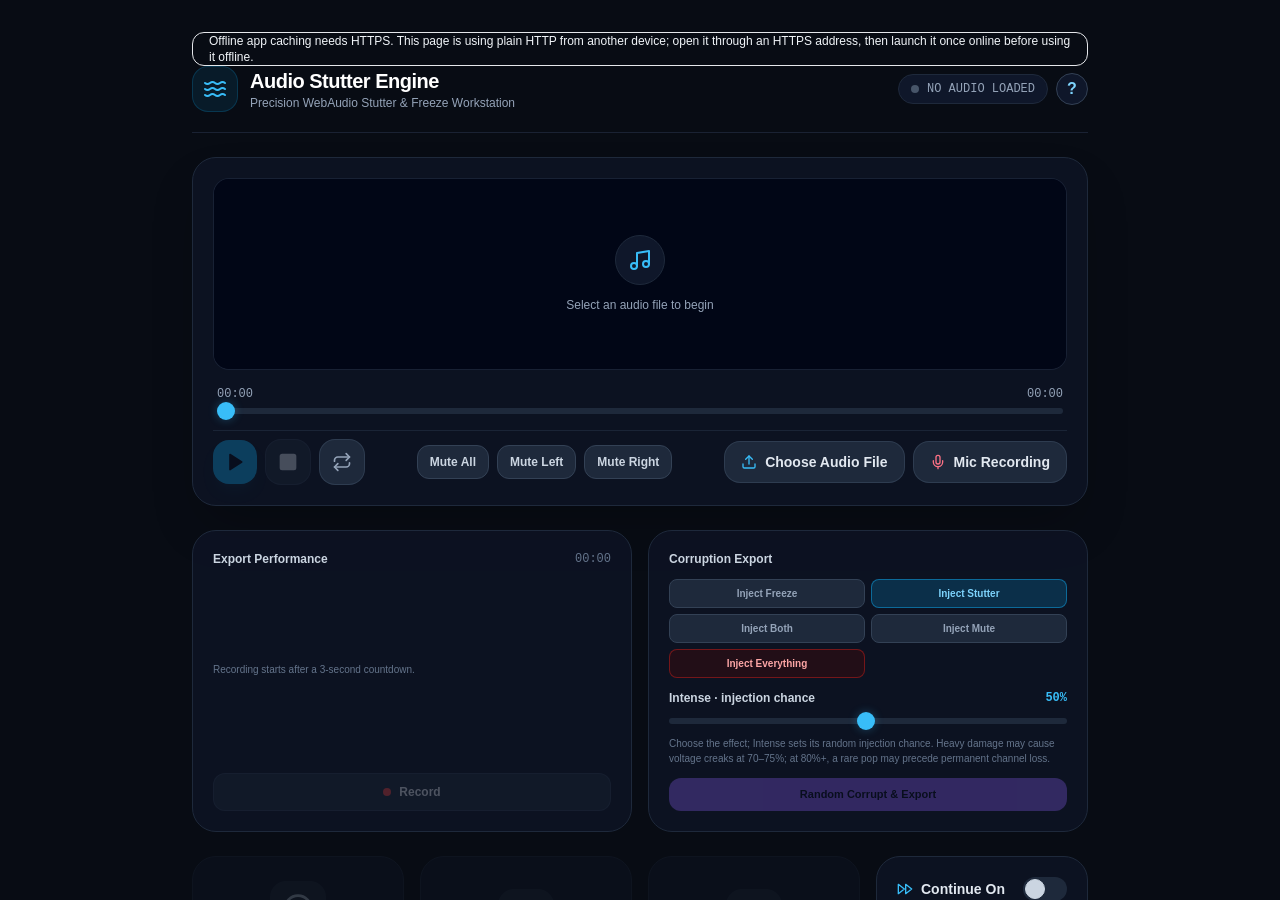
<file: index.html>
<!doctype html>
<html lang="en">
<head>
  <meta charset="utf-8">
  <meta name="viewport" content="width=device-width,initial-scale=1">
  <meta name="theme-color" content="#080c14">
  <link rel="apple-touch-icon" sizes="180x180" href="./apple-touch-icon-v2.png">
  <link rel="manifest" href="./manifest.webmanifest">
  <title>Audio Corruption</title>
  <script>window.location.replace('./PWA/offline.html');</script>
</head>
<body>
  <p><a href="./PWA/offline.html">Open Audio Corruption</a></p>
</body>
</html>
</file>
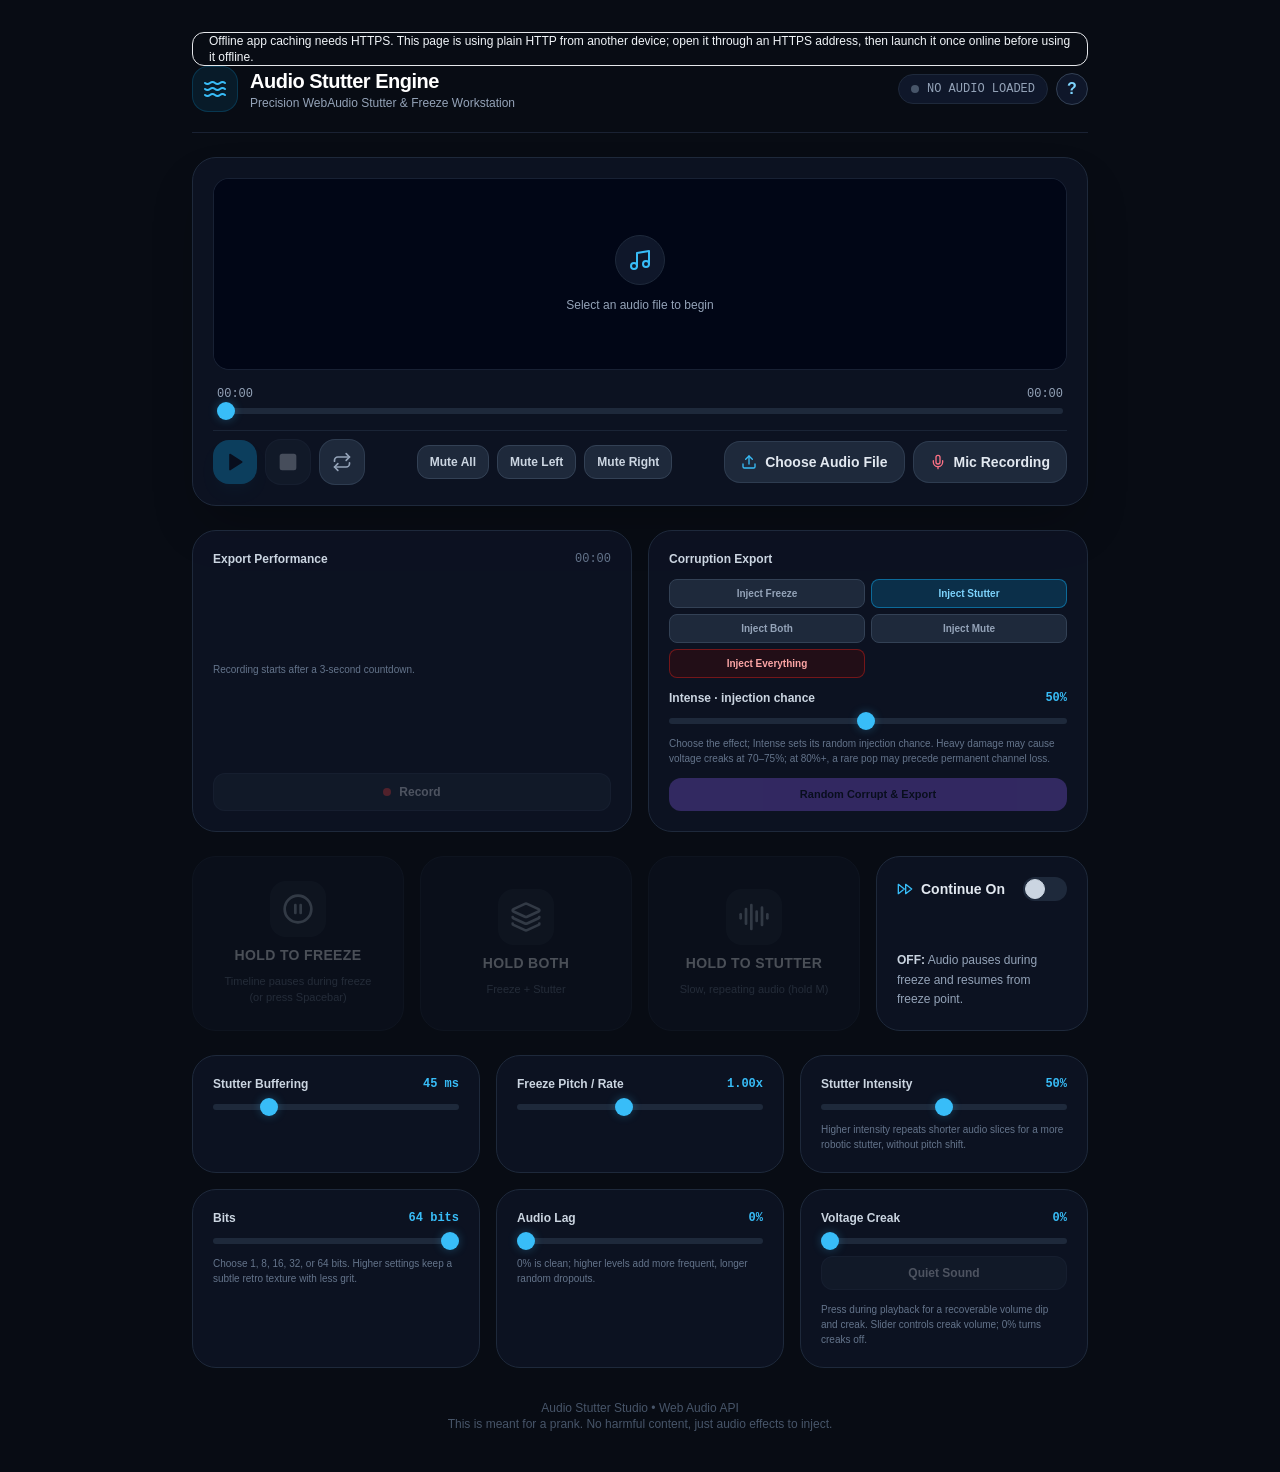
<file: audio-corruptions.html>
<!DOCTYPE html>
<html lang="en" class="dark">
<head>
    <meta charset="UTF-8">
    <meta name="viewport" content="width=device-width, initial-scale=1.0">
    <meta name="theme-color" content="#080c14">
    <title>Audio Corruption</title>
    <link rel="icon" type="image/svg+xml" href="audio-corruptions.svg">
    <link rel="apple-touch-icon" sizes="180x180" href="apple-touch-icon-v2.png">
    <link rel="stylesheet" href="audio-corruptions.css">
    <!-- Lucide Icons -->
    <script src="vendor/lucide.min.js"></script>
    <script src="vendor/lame.min.js"></script>
    <style>
        body {
            font-family: -apple-system, BlinkMacSystemFont, 'Segoe UI', sans-serif;
            background-color: #080c14;
            color: #f1f5f9;
            touch-action: manipulation;
            user-select: none;
            -webkit-user-select: none;
        }

        .font-mono {
            font-family: 'SFMono-Regular', Consolas, 'Liberation Mono', monospace;
        }

        /* Prevent focus rings & outline flashes */
        *:focus {
            outline: none !important;
            box-shadow: none !important;
        }

        /* Clean Modern Range Slider */
        input[type=range] {
            -webkit-appearance: none;
            appearance: none;
            background: #1e293b;
            border-radius: 9999px;
            height: 6px;
        }

        input[type=range]::-webkit-slider-thumb {
            -webkit-appearance: none;
            appearance: none;
            height: 18px;
            width: 18px;
            border-radius: 50%;
            background: #38bdf8;
            cursor: pointer;
            box-shadow: 0 0 10px rgba(56, 189, 248, 0.3);
            transition: transform 0.15s ease;
        }

        input[type=range]::-webkit-slider-thumb:hover {
            transform: scale(1.2);
        }

        canvas {
            image-rendering: -webkit-optimize-contrast;
        }
    </style>
</head>
<body class="min-h-screen flex flex-col justify-between p-3 sm:p-6 md:p-8">

    <div id="pwaProtocolNotice" class="hidden max-w-4xl mx-auto w-full mb-4 rounded-xl border border-amber-700/60 bg-amber-950/40 px-4 py-3 text-xs text-amber-200" role="status">
        Offline app caching needs HTTPS. This page is using plain HTTP from another device; open it through an HTTPS address, then launch it once online before using it offline.
    </div>

    <!-- Header -->
    <header class="max-w-4xl mx-auto w-full flex items-center justify-between border-b border-slate-800/80 pb-5 mb-6">
        <div class="flex items-center gap-3">
            <div class="bg-sky-500/10 text-sky-400 p-2.5 rounded-2xl border border-sky-500/20">
                <i data-lucide="waves" class="w-6 h-6"></i>
            </div>
            <div>
                <h1 class="font-bold text-lg sm:text-xl text-white tracking-tight">Audio Stutter Engine</h1>
                <p class="text-xs text-slate-400">Precision WebAudio Stutter & Freeze Workstation</p>
            </div>
        </div>

        <div class="header-tools">
            <div id="statusIndicator" class="flex items-center gap-2 px-3 py-1.5 rounded-full text-xs font-mono bg-slate-900 text-slate-400 border border-slate-800">
                <span class="w-2 h-2 rounded-full bg-slate-600" id="statusDot"></span>
                <span id="statusText">NO AUDIO LOADED</span>
            </div>
            <button id="pwaInstallBtn" type="button" class="hidden bg-sky-500 hover:bg-sky-400 text-slate-950 border border-sky-400/50 rounded-lg px-3 py-1.5 text-xs font-bold" aria-label="Install Audio Corruption">Install</button>
            <button id="keyHelpBtn" type="button" aria-label="Show keyboard shortcuts" aria-expanded="false" class="key-help-button">?</button>
            <div id="keyHelpPanel" class="key-help-panel" role="dialog" aria-label="Keyboard shortcuts" hidden>
                <div class="key-help-title">Keyboard shortcuts</div>
                <div class="key-help-section-title">Playback</div>
                <div class="key-help-row"><kbd>K</kbd><span>Play / pause audio</span></div>
                <div class="key-help-row"><kbd>J</kbd><span>Seek back 5 seconds</span></div>
                <div class="key-help-row"><kbd>L</kbd><span>Seek forward 5 seconds</span></div>
                <div class="key-help-section-title">Stereo Mute</div>
                <div class="key-help-row"><kbd>Z</kbd><span>Toggle left channel mute</span></div>
                <div class="key-help-row"><kbd>C</kbd><span>Toggle right channel mute</span></div>
                <div class="key-help-row"><kbd>X</kbd><span>Toggle mute all</span></div>
                <div class="key-help-section-title">Effects</div>
                <div class="key-help-row"><kbd>V</kbd><span>Trigger Quiet Sound + pop</span></div>
                <div class="key-help-row"><kbd>Space</kbd><span>Hold to freeze</span></div>
                <div class="key-help-row"><kbd>M</kbd><span>Hold to stutter</span></div>
                <div class="key-help-row"><kbd>N</kbd><span>Hold both effects</span></div>
                <div class="key-help-section-title">Help</div>
                <div class="key-help-row"><kbd>?</kbd><span>Show this shortcut guide</span></div>
            </div>
        </div>
    </header>

    <!-- Main Workspace -->
    <main class="max-w-4xl mx-auto w-full flex-1 flex flex-col gap-6">

        <!-- Visualizer & Timeline -->
        <div class="bg-slate-900/60 border border-slate-800 rounded-3xl p-5 shadow-2xl backdrop-blur-md flex flex-col gap-4">
            
            <div class="relative w-full h-40 sm:h-48 bg-slate-950 rounded-2xl overflow-hidden border border-slate-800/80">
                <canvas id="waveformCanvas" class="w-full h-full block"></canvas>
                <div id="canvasOverlay" class="absolute inset-0 flex flex-col items-center justify-center bg-slate-950/90 text-slate-400 text-sm gap-3">
                    <div class="p-3 bg-slate-900 rounded-full border border-slate-800 text-sky-400">
                        <i data-lucide="music" class="w-6 h-6"></i>
                    </div>
                    <span id="overlayText" class="text-xs font-medium text-slate-400">Select an audio file to begin</span>
                </div>
            </div>

            <!-- Seek Slider & Timestamps -->
            <div class="flex flex-col gap-1.5 px-1">
                <div class="flex items-center justify-between text-xs font-mono text-slate-400">
                    <span id="currentTimeText">00:00</span>
                    <span id="totalTimeText">00:00</span>
                </div>
                <input type="range" id="seekSlider" min="0" max="100" value="0" step="0.001" disabled class="w-full cursor-pointer accent-sky-400">
            </div>

            <!-- Playback Controls & Native File Picker -->
            <div class="flex flex-wrap items-center justify-between gap-4 pt-2 border-t border-slate-800/80">
                <div class="flex items-center gap-2">
                    <button id="playBtn" disabled class="bg-sky-500 hover:bg-sky-400 text-slate-950 p-3 rounded-2xl transition-all shadow-lg shadow-sky-500/10 disabled:opacity-30 disabled:cursor-not-allowed border-0">
                        <i data-lucide="play" class="w-5 h-5 fill-current"></i>
                    </button>
                    <button id="stopBtn" disabled class="bg-slate-800 hover:bg-slate-700 text-slate-300 p-3 rounded-2xl transition border border-slate-700/80 disabled:opacity-30 disabled:cursor-not-allowed">
                        <i data-lucide="square" class="w-5 h-5 fill-current"></i>
                    </button>
                    <button id="loopBtn" class="bg-slate-800 hover:bg-slate-700 text-slate-400 p-3 rounded-2xl transition border border-slate-700/80" title="Toggle Loop">
                        <i data-lucide="repeat" class="w-5 h-5"></i>
                    </button>
                </div>

                <div class="flex flex-wrap items-center gap-2" role="group" aria-label="Stereo output mute controls">
                    <button id="muteAllBtn" type="button" aria-pressed="false" class="bg-slate-800 border border-slate-700 text-slate-300 rounded-xl py-2 px-3 text-xs font-semibold transition">Mute All</button>
                    <button id="muteLeftBtn" type="button" aria-pressed="false" class="bg-slate-800 border border-slate-700 text-slate-300 rounded-xl py-2 px-3 text-xs font-semibold transition">Mute Left</button>
                    <button id="muteRightBtn" type="button" aria-pressed="false" class="bg-slate-800 border border-slate-700 text-slate-300 rounded-xl py-2 px-3 text-xs font-semibold transition">Mute Right</button>
                </div>

                <!-- Native Audio File Picker (iOS Compatible) -->
                <div class="flex flex-wrap gap-2">
                    <input type="file" id="audioFileInput" accept="audio/*,.mp3,.wav,.m4a,.aac,.ogg" class="hidden">
                    <button id="uploadBtn" class="bg-slate-800 hover:bg-slate-700 text-slate-200 border border-slate-700/80 px-4 py-2.5 rounded-2xl text-sm font-semibold transition flex items-center gap-2">
                        <i data-lucide="upload" class="w-4 h-4 text-sky-400"></i>
                        <span>Choose Audio File</span>
                    </button>
                    <button id="micRecordBtn" type="button" class="bg-slate-800 hover:bg-slate-700 text-slate-200 border border-slate-700/80 px-4 py-2.5 rounded-2xl text-sm font-semibold transition flex items-center gap-2">
                        <i data-lucide="mic" class="w-4 h-4 text-rose-400"></i>
                        <span id="micRecordDot" class="hidden w-2 h-2 rounded-full bg-red-500 animate-pulse" aria-hidden="true"></span>
                        <span id="micRecordLabel">Mic Recording</span>
                    </button>
                </div>
            </div>

        </div>

        <!-- Export controls, placed directly below the player for quick mobile access -->
        <div class="grid grid-cols-1 md:grid-cols-2 gap-4">
            <!-- Live Performance Recorder -->
                        <div class="bg-slate-900/60 border border-slate-800 p-5 rounded-3xl flex flex-col justify-between gap-3">
                            <div class="flex items-center justify-between">
                                <span class="font-semibold text-xs text-slate-300">Export Performance</span>
                                <span id="recTimer" class="font-mono text-xs text-slate-500">00:00</span>
                            </div>
                            <span class="text-[10px] text-slate-500">Recording starts after a 3-second countdown.</span>
                            <audio id="recordingPreview" controls preload="none" class="hidden w-full" aria-label="Recorded performance preview"></audio>
                            
                            <div class="flex items-center gap-2">
                                <button id="recBtn" disabled class="flex-1 bg-slate-800 hover:bg-slate-700 text-slate-200 border border-slate-700/80 py-2.5 px-3 rounded-xl font-semibold text-xs transition flex items-center justify-center gap-2 disabled:opacity-30 disabled:cursor-not-allowed">
                                    <span id="recDot" class="w-2 h-2 rounded-full bg-red-500"></span>
                                    <span id="recBtnText">Record</span>
                                </button>
            
                                <a id="downloadLink" class="hidden bg-emerald-500 hover:bg-emerald-400 text-slate-950 px-3 py-2.5 rounded-xl font-bold text-xs transition flex items-center gap-1.5">
                                    <i data-lucide="download" class="w-4 h-4"></i>
                                    <span>Export</span>
                                </a>
                            </div>
                        </div>

            <!-- Random Corruption Export -->
                        <div class="bg-slate-900/60 border border-slate-800 p-5 rounded-3xl flex flex-col gap-3">
                            <div class="flex items-center justify-between text-xs">
                                <span class="font-semibold text-slate-300">Corruption Export</span>
                            </div>
                            <div class="grid grid-cols-2 gap-1.5" role="group" aria-label="Corruption type to inject">
                                <button type="button" data-random-mode="freeze" aria-pressed="false" class="randomModeBtn bg-slate-800 border border-slate-700 text-slate-400 rounded-lg py-1.5 text-[10px] font-semibold">Inject Freeze</button>
                                <button type="button" data-random-mode="stutter" aria-pressed="true" class="randomModeBtn bg-sky-500/20 border border-sky-500/50 text-sky-300 rounded-lg py-1.5 text-[10px] font-semibold">Inject Stutter</button>
                                <button type="button" data-random-mode="both" aria-pressed="false" class="randomModeBtn bg-slate-800 border border-slate-700 text-slate-400 rounded-lg py-1.5 text-[10px] font-semibold">Inject Both</button>
                                <button type="button" data-random-mode="mute" aria-pressed="false" class="randomModeBtn bg-slate-800 border border-slate-700 text-slate-400 rounded-lg py-1.5 text-[10px] font-semibold">Inject Mute</button>
                                <button type="button" data-random-mode="everything" aria-pressed="false" class="randomModeBtn bg-red-950/40 border border-red-800/70 text-red-300 rounded-lg py-1.5 text-[10px] font-bold">Inject Everything</button>
                            </div>
                            <div class="flex justify-between items-center text-xs">
                                <span class="font-semibold text-slate-300">Intense · injection chance</span>
                                <span id="randomIntensityVal" class="font-mono text-sky-400 font-bold">50%</span>
                            </div>
                            <input type="range" id="randomIntensitySlider" min="1" max="100" value="50" step="1" class="w-full" aria-label="Random corruption injection chance">
                            <span class="text-[10px] text-slate-500">Choose the effect; Intense sets its random injection chance. Heavy damage may cause voltage creaks at 70–75%; at 80%+, a rare pop may precede permanent channel loss.</span>
                            <button id="randomExportBtn" disabled class="bg-violet-500 hover:bg-violet-400 text-slate-950 rounded-xl py-2 px-3 font-bold text-[11px] disabled:opacity-30 disabled:cursor-not-allowed">Random Corrupt &amp; Export</button>
                            <a id="randomDownloadLink" class="hidden bg-emerald-500 hover:bg-emerald-400 text-slate-950 px-3 py-2 rounded-xl font-bold text-xs transition items-center justify-center gap-1.5">
                                <i data-lucide="download" class="w-4 h-4"></i><span>Download Random MP3</span>
                            </a>
                        </div>
        </div>

        <!-- Freeze Button & Continue On Toggle Switch -->
        <div class="grid grid-cols-1 sm:grid-cols-2 lg:grid-cols-4 gap-4">
            
            <!-- Hold to Freeze Button -->
            <button id="freezeBtn" disabled tabindex="-1" class="group bg-slate-900 hover:bg-slate-800/80 border border-slate-800 hover:border-sky-500/40 p-6 rounded-3xl transition-all flex flex-col items-center justify-center gap-2 disabled:opacity-30 disabled:cursor-not-allowed cursor-pointer">
                <div id="freezeIconBg" class="p-3 rounded-2xl bg-slate-800 text-slate-400 group-hover:text-sky-400 transition">
                    <i data-lucide="pause-circle" class="w-8 h-8"></i>
                </div>
                <span id="freezeBtnLabel" class="font-bold text-sm text-slate-200 tracking-wide uppercase">Hold to Freeze</span>
                <span id="freezeSubText" class="text-[11px] text-slate-500">Timeline pauses during freeze (or press Spacebar)</span>
            </button>

            <!-- Hold Both Effects -->
            <button id="bothBtn" disabled tabindex="-1" class="group bg-slate-900 hover:bg-slate-800/80 border border-slate-800 hover:border-violet-500/40 p-6 rounded-3xl transition-all flex flex-col items-center justify-center gap-2 disabled:opacity-30 disabled:cursor-not-allowed cursor-pointer">
                <div id="bothIconBg" class="p-3 rounded-2xl bg-slate-800 text-slate-400 group-hover:text-violet-400 transition">
                    <i data-lucide="layers" class="w-8 h-8"></i>
                </div>
                <span id="bothBtnLabel" class="font-bold text-sm text-slate-200 tracking-wide uppercase">Hold Both</span>
                <span class="text-[11px] text-slate-500">Freeze + Stutter</span>
            </button>

            <!-- Dedicated Hold to Stutter Button -->
            <button id="stutterBtn" disabled tabindex="-1" class="group bg-slate-900 hover:bg-slate-800/80 border border-slate-800 hover:border-fuchsia-500/40 p-6 rounded-3xl transition-all flex flex-col items-center justify-center gap-2 disabled:opacity-30 disabled:cursor-not-allowed cursor-pointer">
                <div id="stutterIconBg" class="p-3 rounded-2xl bg-slate-800 text-slate-400 group-hover:text-fuchsia-400 transition">
                    <i data-lucide="audio-lines" class="w-8 h-8"></i>
                </div>
                <span id="stutterBtnLabel" class="font-bold text-sm text-slate-200 tracking-wide uppercase">Hold to Stutter</span>
                <span class="text-[11px] text-slate-500">Slow, repeating audio (hold M)</span>
            </button>

            <!-- Continue On Toggle Switch Panel -->
            <div class="bg-slate-900/60 border border-slate-800 p-4 lg:p-5 rounded-3xl flex flex-col justify-between gap-4 min-w-0">
                <div class="flex items-center justify-between">
                    <div class="flex items-center gap-2">
                        <i data-lucide="fast-forward" class="w-4 h-4 text-sky-400"></i>
                        <span class="font-bold text-sm text-slate-200 whitespace-nowrap">Continue On</span>
                    </div>
                    <!-- Toggle Switch -->
                    <label class="relative inline-flex items-center cursor-pointer">
                        <input type="checkbox" id="continueToggle" class="sr-only peer" tabindex="-1">
                        <div class="w-11 h-6 bg-slate-800 peer-focus:outline-none rounded-full peer peer-checked:after:translate-x-full peer-checked:after:border-white after:content-[''] after:absolute after:top-[2px] after:left-[2px] after:bg-slate-300 after:border-slate-300 after:border after:rounded-full after:h-5 after:w-5 after:transition-all peer-checked:bg-sky-500"></div>
                    </label>
                </div>

                <div class="text-xs text-slate-400 leading-relaxed">
                    <p id="toggleDesc">
                        <strong class="text-slate-300">OFF:</strong> Audio pauses during freeze and resumes from freeze point.
                    </p>
                </div>
            </div>

        </div>

        <!-- DSP Controls & Performance Recorder -->
        <div class="grid grid-cols-1 md:grid-cols-2 lg:grid-cols-3 gap-4">
            <!-- Buffer Size Control -->
            <div class="bg-slate-900/60 border border-slate-800 p-5 rounded-3xl flex flex-col gap-3">
                <div class="flex justify-between items-center text-xs">
                    <span class="font-semibold text-slate-300">Stutter Buffering</span>
                    <span id="bufferVal" class="font-mono text-sky-400 font-bold">45 ms</span>
                </div>
                <input type="range" id="bufferSlider" min="5" max="200" value="45" step="1" class="w-full">
            </div>

            <!-- Freeze Pitch Control -->
            <div class="bg-slate-900/60 border border-slate-800 p-5 rounded-3xl flex flex-col gap-3">
                <div class="flex justify-between items-center text-xs">
                    <span class="font-semibold text-slate-300">Freeze Pitch / Rate</span>
                    <span id="pitchVal" class="font-mono text-sky-400 font-bold">1.00x</span>
                </div>
                <input type="range" id="pitchSlider" min="0.25" max="2.0" value="1.0" step="0.05" class="w-full" aria-label="Freeze pitch and playback rate">
            </div>

            <!-- Pitch-Preserving Stutter Timing Control -->
            <div class="bg-slate-900/60 border border-slate-800 p-5 rounded-3xl flex flex-col gap-3">
                <div class="flex justify-between items-center text-xs">
                    <span class="font-semibold text-slate-300">Stutter Intensity</span>
                    <span id="stutterSpeedVal" class="font-mono text-sky-400 font-bold">50%</span>
                </div>
                <input type="range" id="stutterSpeedSlider" min="0" max="100" value="50" step="1" class="w-full" aria-label="Stutter intensity">
                <span class="text-[10px] text-slate-500">Higher intensity repeats shorter audio slices for a more robotic stutter, without pitch shift.</span>
            </div>

            <!-- Live bit-depth control -->
            <div class="bg-slate-900/60 border border-slate-800 p-5 rounded-3xl flex flex-col gap-3">
                <div class="flex justify-between items-center text-xs">
                    <span class="font-semibold text-slate-300">Bits</span>
                    <span id="bitsVal" class="font-mono text-sky-400 font-bold">64 bits</span>
                </div>
                <input type="range" id="bitsSlider" min="0" max="4" value="4" step="1" class="w-full" aria-label="Audio bit depth">
                <span class="text-[10px] text-slate-500">Choose 1, 8, 16, 32, or 64 bits. Higher settings keep a subtle retro texture with less grit.</span>
            </div>

            <!-- Audio Lag Control -->
            <div class="bg-slate-900/60 border border-slate-800 p-5 rounded-3xl flex flex-col gap-3">
                <div class="flex justify-between items-center text-xs">
                    <span class="font-semibold text-slate-300">Audio Lag</span>
                    <span id="lagVal" class="font-mono text-sky-400 font-bold">0%</span>
                </div>
                <input type="range" id="lagSlider" min="0" max="100" value="0" step="1" class="w-full" aria-label="Audio lag intensity">
                <span class="text-[10px] text-slate-500">0% is clean; higher levels add more frequent, longer random dropouts.</span>
            </div>

            <!-- Live voltage creak control -->
            <div class="bg-slate-900/60 border border-slate-800 p-5 rounded-3xl flex flex-col gap-3">
                <div class="flex justify-between items-center text-xs">
                    <span class="font-semibold text-slate-300">Voltage Creak</span>
                    <span id="voltageCreakVal" class="font-mono text-sky-400 font-bold">0%</span>
                </div>
                <input type="range" id="voltageCreakSlider" min="0" max="100" value="0" step="1" class="w-full" aria-label="Live voltage creak volume">
                <button id="quietSoundBtn" type="button" disabled class="bg-slate-800 hover:bg-slate-700 text-slate-200 border border-slate-700/80 py-2 px-3 rounded-xl font-semibold text-xs disabled:opacity-30 disabled:cursor-not-allowed">Quiet Sound</button>
                <span class="text-[10px] text-slate-500">Press during playback for a recoverable volume dip and creak. Slider controls creak volume; 0% turns creaks off.</span>
            </div>

    



        </div>

    </main>

    <footer class="max-w-4xl mx-auto w-full text-center text-xs text-slate-600 pt-8 pb-2">
        Audio Stutter Studio &bull; Web Audio API
        <br>This is meant for a prank. No harmful content, just audio effects to inject.
    </footer>

    <!-- Audio Engine & Control Script -->
    
    <script>
        // WebAudio Nodes & Audio State
        let audioCtx = null;
        let audioBuffer = null;
        let sourceNode = null;
        let mainGainNode = null;
        let outputMixGainNode = null;
        let bitCrusherNode = null;
        let bitCrusherConnected = false;
        let channelSplitterNode = null;
        let channelMergerNode = null;
        let leftChannelGainNode = null;
        let rightChannelGainNode = null;
        let masterMuteGainNode = null;
        let analyzerNode = null;
        let micAnalyzerNode = null;
        let micVisualizerSourceNode = null;
        let visualizerStarted = false;
        let currentFileBaseName = 'audio';

        // Recorder State
        let mediaStreamDest = null;
        let mediaRecorder = null;
        let recordedChunks = [];
        let isRecording = false;
        let recStartTime = 0;
        let recTimerInterval = null;
        let recCountdownInterval = null;
        let isCountingDown = false;
        let performancePreviewUrl = null;
        let randomExportMode = 'stutter';
        let micStream = null;
        let micRecorder = null;
        let micRecordedChunks = [];
        let isMicRecording = false;
        let isMicCountingDown = false;
        let micCountdownInterval = null;
        let isMuted = false;
        let isLeftMuted = false;
        let isRightMuted = false;

        // Playback Position State
        let isPlaying = false;
        let isFrozen = false;
        let isStuttering = false;
        let isLooping = false;
        let stutterInterval = null;
        let stutterPulseOn = true;
        let stutterBufferSources = [];
        let stutterOutputGainNode = null;
        let stutterSchedulerTimeout = null;
        let stutterAdvanceTimeouts = [];
        let stutterPositionSec = 0;
        let stutterScheduleOffsetSec = 0;
        let stutterNextWhen = 0;
        let lagScheduleTimeout = null;
        let lagReleaseTimeout = null;
        let lagCutActive = false;
        let voltageGainNode = null;
        let liveCreakTimeout = null;
        let liveCreakSourceNode = null;
        let liveCreakEffectGainNode = null;

        let trackStartTime = 0;   // Context time offset reference when playing
        let pauseOffset = 0;      // Song position in seconds when paused/stopped
        let freezeStartOffset = 0;// Captured position when freeze starts

        let freezeBufferSource = null;
        let freezeOutputGainNode = null;

        // UI References
        const uploadBtn = document.getElementById('uploadBtn');
        const micRecordBtn = document.getElementById('micRecordBtn');
        const micRecordDot = document.getElementById('micRecordDot');
        const micRecordLabel = document.getElementById('micRecordLabel');
        const audioFileInput = document.getElementById('audioFileInput');
        const playBtn = document.getElementById('playBtn');
        const stopBtn = document.getElementById('stopBtn');
        const loopBtn = document.getElementById('loopBtn');
        const seekSlider = document.getElementById('seekSlider');
        const muteAllBtn = document.getElementById('muteAllBtn');
        const muteLeftBtn = document.getElementById('muteLeftBtn');
        const muteRightBtn = document.getElementById('muteRightBtn');
        
        const freezeBtn = document.getElementById('freezeBtn');
        const stutterBtn = document.getElementById('stutterBtn');
        const stutterIconBg = document.getElementById('stutterIconBg');
        const stutterBtnLabel = document.getElementById('stutterBtnLabel');
        const bothBtn = document.getElementById('bothBtn');
        const bothIconBg = document.getElementById('bothIconBg');
        const bothBtnLabel = document.getElementById('bothBtnLabel');
        const freezeBtnLabel = document.getElementById('freezeBtnLabel');
        const freezeSubText = document.getElementById('freezeSubText');
        const freezeIconBg = document.getElementById('freezeIconBg');
        const continueToggle = document.getElementById('continueToggle');
        const toggleDesc = document.getElementById('toggleDesc');

        const bufferSlider = document.getElementById('bufferSlider');
        const bufferVal = document.getElementById('bufferVal');
        const pitchSlider = document.getElementById('pitchSlider');
        const pitchVal = document.getElementById('pitchVal');
        const stutterSpeedSlider = document.getElementById('stutterSpeedSlider');
        const stutterSpeedVal = document.getElementById('stutterSpeedVal');
        const bitsSlider = document.getElementById('bitsSlider');
        const bitsVal = document.getElementById('bitsVal');
        const BIT_DEPTH_OPTIONS = [1, 8, 16, 32, 64];
        const getSelectedBitDepth = () => BIT_DEPTH_OPTIONS[parseInt(bitsSlider.value, 10)] || 64;
        const lagSlider = document.getElementById('lagSlider');
        const lagVal = document.getElementById('lagVal');
        const voltageCreakSlider = document.getElementById('voltageCreakSlider');
        const voltageCreakVal = document.getElementById('voltageCreakVal');
        const quietSoundBtn = document.getElementById('quietSoundBtn');

        const recBtn = document.getElementById('recBtn');
        const recBtnText = document.getElementById('recBtnText');
        const recDot = document.getElementById('recDot');
        const recTimer = document.getElementById('recTimer');
        const recordingPreview = document.getElementById('recordingPreview');
        const downloadLink = document.getElementById('downloadLink');
        const randomExportBtn = document.getElementById('randomExportBtn');
        const randomDownloadLink = document.getElementById('randomDownloadLink');
        const randomIntensitySlider = document.getElementById('randomIntensitySlider');
        const randomIntensityVal = document.getElementById('randomIntensityVal');

        const currentTimeText = document.getElementById('currentTimeText');
        const totalTimeText = document.getElementById('totalTimeText');
        const statusText = document.getElementById('statusText');
        const statusDot = document.getElementById('statusDot');
        const canvasOverlay = document.getElementById('canvasOverlay');
        const overlayText = document.getElementById('overlayText');

        const canvas = document.getElementById('waveformCanvas');
        const canvasCtx = canvas.getContext('2d');

        // Render Lucide Icons
        lucide.createIcons();

        // Prevent button focus retaining focus ring or spacebar click duplicates
        document.querySelectorAll('button').forEach(btn => {
            btn.addEventListener('focus', () => {
                if (document.activeElement) document.activeElement.blur();
            });
        });

        // Initialize WebAudio Context cleanly
        function initAudioContext() {
            if (!audioCtx) {
                const AudioContextClass = window.AudioContext || window.webkitAudioContext;
                audioCtx = new AudioContextClass();

                mainGainNode = audioCtx.createGain();
                analyzerNode = audioCtx.createAnalyser();
                analyzerNode.fftSize = 1024;

                outputMixGainNode = audioCtx.createGain();
                outputMixGainNode.channelCount = 2;
                outputMixGainNode.channelCountMode = 'explicit';
                outputMixGainNode.channelInterpretation = 'speakers';
                bitCrusherNode = audioCtx.createScriptProcessor(4096, 2, 2);
                bitCrusherNode.onaudioprocess = (event) => {
                    const bitDepth = getSelectedBitDepth();
                    // Higher selections retain a subtle sample-rate reduction so the retro
                    // character remains audible even when the quantization itself is clean.
                    const heldSamples = [16, 8, 4, 4, 2][parseInt(bitsSlider.value, 10)] || 1;
                    const input = event.inputBuffer;
                    const output = event.outputBuffer;
                    const channelCount = Math.min(input.numberOfChannels, output.numberOfChannels);
                    for (let channel = 0; channel < channelCount; channel++) {
                        const inputData = input.getChannelData(channel);
                        const outputData = output.getChannelData(channel);
                        if (bitDepth === 1) {
                            for (let i = 0; i < inputData.length; i++) {
                                const sample = inputData[Math.floor(i / heldSamples) * heldSamples] || 0;
                                outputData[i] = Math.abs(sample) < 0.015 ? 0 : (sample > 0 ? 1 : -1);
                            }
                            continue;
                        }
                        const quantizationLevels = Math.pow(2, Math.min(bitDepth, 16) - 1) - 1;
                        for (let i = 0; i < inputData.length; i++) {
                            const sample = inputData[Math.floor(i / heldSamples) * heldSamples] || 0;
                            outputData[i] = Math.max(-1, Math.min(1,
                                Math.round(sample * quantizationLevels) / quantizationLevels
                            ));
                        }
                    }
                    for (let channel = channelCount; channel < output.numberOfChannels; channel++) {
                        output.getChannelData(channel).fill(0);
                    }
                };
                voltageGainNode = audioCtx.createGain();
                channelSplitterNode = audioCtx.createChannelSplitter(2);
                channelMergerNode = audioCtx.createChannelMerger(2);
                leftChannelGainNode = audioCtx.createGain();
                rightChannelGainNode = audioCtx.createGain();
                masterMuteGainNode = audioCtx.createGain();

                mediaStreamDest = audioCtx.createMediaStreamDestination();

                mainGainNode.connect(outputMixGainNode);
                outputMixGainNode.connect(voltageGainNode);
                voltageGainNode.connect(channelSplitterNode);
                channelSplitterNode.connect(leftChannelGainNode, 0);
                channelSplitterNode.connect(rightChannelGainNode, 1);
                leftChannelGainNode.connect(channelMergerNode, 0, 0);
                rightChannelGainNode.connect(channelMergerNode, 0, 1);
                channelMergerNode.connect(masterMuteGainNode);
                masterMuteGainNode.connect(analyzerNode);
                analyzerNode.connect(audioCtx.destination);
                analyzerNode.connect(mediaStreamDest);
                updateBitCrusherRouting();
                applyOutputMutes();
            }
            if (audioCtx.state === 'suspended') {
                audioCtx.resume();
            }
        }

        function applyOutputMutes() {
            if (masterMuteGainNode && audioCtx) {
                masterMuteGainNode.gain.setValueAtTime(isMuted ? 0 : 1, audioCtx.currentTime);
                leftChannelGainNode.gain.setValueAtTime(isLeftMuted ? 0 : 1, audioCtx.currentTime);
                rightChannelGainNode.gain.setValueAtTime(isRightMuted ? 0 : 1, audioCtx.currentTime);
            }
            [
                [muteAllBtn, isMuted],
                [muteLeftBtn, isLeftMuted],
                [muteRightBtn, isRightMuted]
            ].forEach(([button, active]) => {
                button.setAttribute('aria-pressed', String(active));
                button.classList.toggle('bg-slate-800', !active);
                button.classList.toggle('border-slate-700', !active);
                button.classList.toggle('text-slate-300', !active);
                button.classList.toggle('bg-red-950/40', active);
                button.classList.toggle('border-red-800/70', active);
                button.classList.toggle('text-red-300', active);
            });
        }

        function updateBitCrusherRouting() {
            if (!outputMixGainNode || !bitCrusherNode || !voltageGainNode) return;
            const shouldConnectCrusher = true;
            if (shouldConnectCrusher === bitCrusherConnected) return;

            outputMixGainNode.disconnect();
            bitCrusherNode.disconnect();
            if (shouldConnectCrusher) {
                outputMixGainNode.connect(bitCrusherNode);
                bitCrusherNode.connect(voltageGainNode);
            } else {
                outputMixGainNode.connect(voltageGainNode);
            }
            bitCrusherConnected = shouldConnectCrusher;
        }

        function connectMicVisualizer(stream) {
            if (micVisualizerSourceNode) {
                try { micVisualizerSourceNode.disconnect(); } catch (err) {}
            }
            micAnalyzerNode = audioCtx.createAnalyser();
            micAnalyzerNode.fftSize = 1024;
            micVisualizerSourceNode = audioCtx.createMediaStreamSource(stream);
            micVisualizerSourceNode.connect(micAnalyzerNode);
        }

        function disconnectMicVisualizer() {
            if (micVisualizerSourceNode) {
                try { micVisualizerSourceNode.disconnect(); } catch (err) {}
                micVisualizerSourceNode = null;
            }
            micAnalyzerNode = null;
        }

        function setMicRecordingIndicator(active) {
            micRecordDot.classList.toggle('hidden', !active);
        }

        const CONFIG_STORAGE_KEY = 'audioStutterStudioConfig';
        const CONFIG_RANGE_IDS = [
            'bufferSlider', 'pitchSlider', 'stutterSpeedSlider', 'bitsSlider',
            'lagSlider', 'voltageCreakSlider', 'randomIntensitySlider'
        ];

        function saveConfigSettings() {
            try {
                localStorage.setItem(CONFIG_STORAGE_KEY, JSON.stringify({
                    bufferMs: bufferSlider.value,
                    freezePitch: pitchSlider.value,
                    stutterIntensity: stutterSpeedSlider.value,
                    bits: bitsSlider.value,
                    lag: lagSlider.value,
                    voltageCreak: voltageCreakSlider.value,
                    randomIntensity: randomIntensitySlider.value,
                    continueOn: continueToggle.checked,
                    looping: isLooping,
                    muted: isMuted,
                    leftMuted: isLeftMuted,
                    rightMuted: isRightMuted,
                    randomMode: randomExportMode
                }));
            } catch (err) {
                // Local storage may be unavailable for private or local-file sessions.
            }
        }

        function updateRandomModeButtons() {
            document.querySelectorAll('.randomModeBtn').forEach((option) => {
                const selected = option.dataset.randomMode === randomExportMode;
                const isEverythingOption = option.dataset.randomMode === 'everything';
                const everythingSelected = selected && isEverythingOption;
                option.setAttribute('aria-pressed', String(selected));
                option.classList.toggle('bg-sky-500/20', selected && !everythingSelected);
                option.classList.toggle('border-sky-500/50', selected && !everythingSelected);
                option.classList.toggle('text-sky-300', selected && !everythingSelected);
                option.classList.toggle('bg-red-500/25', everythingSelected);
                option.classList.toggle('border-red-500', everythingSelected);
                option.classList.toggle('text-red-200', everythingSelected);
                option.classList.toggle('bg-red-950/40', !selected && isEverythingOption);
                option.classList.toggle('border-red-800/70', !selected && isEverythingOption);
                option.classList.toggle('text-red-300', !selected && isEverythingOption);
                option.classList.toggle('bg-slate-800', !selected && !isEverythingOption);
                option.classList.toggle('border-slate-700', !selected && !isEverythingOption);
                option.classList.toggle('text-slate-400', !selected && !isEverythingOption);
            });
        }

        function restoreConfigSettings() {
            let saved = null;
            try {
                saved = JSON.parse(localStorage.getItem(CONFIG_STORAGE_KEY) || 'null');
            } catch (err) {
                saved = null;
            }
            if (saved && typeof saved === 'object') {
                const ranges = {
                    bufferSlider: saved.bufferMs,
                    pitchSlider: saved.freezePitch,
                    stutterSpeedSlider: saved.stutterIntensity,
                    bitsSlider: saved.bits,
                    lagSlider: saved.lag,
                    voltageCreakSlider: saved.voltageCreak,
                    randomIntensitySlider: saved.randomIntensity
                };
                Object.keys(ranges).forEach((id) => {
                    const control = document.getElementById(id);
                    let value = Number(ranges[id]);
                    if (Number.isFinite(value)) {
                        if (id === 'bitsSlider') {
                            // Configs from older versions stored bit depth (1–64), not the option index.
                            const exactOptionIndex = BIT_DEPTH_OPTIONS.indexOf(value);
                            value = exactOptionIndex >= 0 ? exactOptionIndex : BIT_DEPTH_OPTIONS.reduce((best, option, index) =>
                                Math.abs(option - value) < Math.abs(BIT_DEPTH_OPTIONS[best] - value) ? index : best, 0);
                        }
                        control.value = String(Math.max(Number(control.min), Math.min(Number(control.max), value)));
                    }
                });
                if (typeof saved.continueOn === 'boolean') continueToggle.checked = saved.continueOn;
                if (typeof saved.looping === 'boolean') isLooping = saved.looping;
                if (typeof saved.muted === 'boolean') isMuted = saved.muted;
                if (typeof saved.leftMuted === 'boolean') isLeftMuted = saved.leftMuted;
                if (typeof saved.rightMuted === 'boolean') isRightMuted = saved.rightMuted;
                if (['freeze', 'stutter', 'both', 'mute', 'everything'].includes(saved.randomMode)) {
                    randomExportMode = saved.randomMode;
                }
            }

            bufferVal.innerText = `${bufferSlider.value} ms`;
            pitchVal.innerText = `${parseFloat(pitchSlider.value).toFixed(2)}x`;
            stutterSpeedVal.innerText = `${stutterSpeedSlider.value}%`;
            bitsVal.innerText = `${getSelectedBitDepth()} ${getSelectedBitDepth() === 1 ? 'bit' : 'bits'}`;
            lagVal.innerText = `${lagSlider.value}%`;
            voltageCreakVal.innerText = `${voltageCreakSlider.value}%`;
            randomIntensityVal.innerText = `${randomIntensitySlider.value}%`;
            if (continueToggle.checked) {
                freezeSubText.innerText = 'Timeline advances in background (skips forward on release)';
                toggleDesc.innerHTML = '<strong class="text-sky-400">ON:</strong> Song advances in background; catches up when released.';
            } else {
                freezeSubText.innerText = 'Timeline pauses during freeze (or press Spacebar)';
                toggleDesc.innerHTML = '<strong class="text-slate-300">OFF:</strong> Audio pauses during freeze and resumes from freeze point.';
            }
            loopBtn.classList.toggle('text-sky-400', isLooping);
            loopBtn.classList.toggle('border-sky-500/50', isLooping);
            updateRandomModeButtons();

            CONFIG_RANGE_IDS.forEach((id) => {
                document.getElementById(id).addEventListener('input', saveConfigSettings);
            });
        }

        function toggleMuteAll() {
            isMuted = !isMuted;
            applyOutputMutes();
            saveConfigSettings();
        }

        function toggleMuteLeft() {
            isLeftMuted = !isLeftMuted;
            applyOutputMutes();
            saveConfigSettings();
        }

        function toggleMuteRight() {
            isRightMuted = !isRightMuted;
            applyOutputMutes();
            saveConfigSettings();
        }

        restoreConfigSettings();

        // Native iOS File Upload Listener
        uploadBtn.addEventListener('click', (e) => {
            e.preventDefault();
            initAudioContext();
            audioFileInput.click();
        });

        audioFileInput.addEventListener('change', (e) => {
            const file = e.target.files[0];
            if (!file) return;
            currentFileBaseName = file.name.replace(/\.[^.]+$/, '').trim() || 'audio';

            initAudioContext();
            const reader = new FileReader();
            
            canvasOverlay.classList.remove('hidden');
            overlayText.innerText = 'Decoding audio file...';

            reader.onload = function(evt) {
                audioCtx.decodeAudioData(evt.target.result)
                    .then((decodedBuffer) => {
                        audioBuffer = decodedBuffer;
                        onAudioLoaded();
                    })
                    .catch(() => {
                        overlayText.innerText = 'Error decoding audio file';
                    });
            };
            reader.readAsArrayBuffer(file);
        });

        micRecordBtn.addEventListener('click', async () => {
            if (isMicCountingDown) {
                clearInterval(micCountdownInterval);
                micCountdownInterval = null;
                isMicCountingDown = false;
                micRecorder = null;
                micRecordedChunks = [];
                if (micStream) micStream.getTracks().forEach((track) => { track.enabled = false; });
                disconnectMicVisualizer();
                setMicRecordingIndicator(false);
                if (!audioBuffer) canvasOverlay.classList.remove('hidden');
                micRecordBtn.classList.remove('border-rose-500', 'bg-rose-500/10');
                micRecordLabel.innerText = 'Mic Recording';
                return;
            }

            if (isMicRecording) {
                micRecorder.stop();
                isMicRecording = false;
                setMicRecordingIndicator(false);
                micRecordBtn.disabled = true;
                micRecordLabel.innerText = 'Importing Recording…';
                return;
            }

            if (!navigator.mediaDevices?.getUserMedia || !window.MediaRecorder) {
                alert('Microphone recording is not supported in this browser.');
                return;
            }

            try {
                const liveMicTrack = micStream && micStream.getAudioTracks().find((track) => track.readyState === 'live');
                if (!liveMicTrack) {
                    micStream = await navigator.mediaDevices.getUserMedia({ audio: true });
                }
                micStream.getTracks().forEach((track) => { track.enabled = true; });
                initAudioContext();
                connectMicVisualizer(micStream);
                micRecordedChunks = [];
                const supportedMicType = ['audio/webm;codecs=opus', 'audio/webm', 'audio/mp4']
                    .find((type) => MediaRecorder.isTypeSupported(type));
                micRecorder = new MediaRecorder(micStream, supportedMicType ? { mimeType: supportedMicType } : undefined);
                micRecorder.addEventListener('dataavailable', (event) => {
                    if (event.data.size > 0) micRecordedChunks.push(event.data);
                });
                micRecorder.addEventListener('stop', async () => {
                    isMicRecording = false;
                    setMicRecordingIndicator(false);
                    disconnectMicVisualizer();
                    if (micStream) micStream.getTracks().forEach((track) => { track.enabled = false; });
                    try {
                        initAudioContext();
                        const micBlob = new Blob(micRecordedChunks, { type: micRecorder.mimeType || 'audio/webm' });
                        const decodedMic = await audioCtx.decodeAudioData(await micBlob.arrayBuffer());
                        audioBuffer = decodedMic;
                        currentFileBaseName = 'Mic Recording';
                        audioFileInput.value = '';
                        onAudioLoaded();
                    } catch (error) {
                        if (!audioBuffer) canvasOverlay.classList.remove('hidden');
                        alert('Could not import the microphone recording. Try recording again.');
                    } finally {
                        micRecorder = null;
                        isMicRecording = false;
                        micRecordedChunks = [];
                        micRecordBtn.disabled = false;
                        micRecordBtn.classList.remove('border-rose-500', 'bg-rose-500/10');
                        micRecordLabel.innerText = 'Mic Recording';
                    }
                }, { once: true });

                isMicCountingDown = true;
                let count = 3;
                micRecordBtn.classList.add('border-rose-500', 'bg-rose-500/10');
                micRecordLabel.innerText = `Get Ready · ${count}`;
                micCountdownInterval = setInterval(() => {
                    count -= 1;
                    if (count > 0) {
                        micRecordLabel.innerText = `Get Ready · ${count}`;
                        return;
                    }
                    clearInterval(micCountdownInterval);
                    micCountdownInterval = null;
                    isMicCountingDown = false;
                    try {
                        micRecorder.start();
                        isMicRecording = true;
                        setMicRecordingIndicator(true);
                        canvasOverlay.classList.add('hidden');
                        startVisualizer();
                        micRecordLabel.innerText = 'Stop & Import';
                    } catch (error) {
                        if (micStream) micStream.getTracks().forEach((track) => { track.enabled = false; });
                        disconnectMicVisualizer();
                        setMicRecordingIndicator(false);
                        micRecorder = null;
                        if (!audioBuffer) canvasOverlay.classList.remove('hidden');
                        micRecordLabel.innerText = 'Mic Recording';
                        micRecordBtn.classList.remove('border-rose-500', 'bg-rose-500/10');
                        alert('Could not start microphone recording. Try again.');
                    }
                }, 1000);
                micRecordBtn.classList.add('border-rose-500', 'bg-rose-500/10');
            } catch (error) {
                if (micStream) micStream.getTracks().forEach((track) => { track.enabled = false; });
                disconnectMicVisualizer();
                setMicRecordingIndicator(false);
                isMicRecording = false;
                micRecordLabel.innerText = 'Mic Recording';
                alert('Microphone access was unavailable. Check the browser permission and try again.');
            }
        });

        window.addEventListener('pagehide', () => {
            if (micCountdownInterval) clearInterval(micCountdownInterval);
            disconnectMicVisualizer();
            if (micStream) {
                micStream.getTracks().forEach((track) => track.stop());
                micStream = null;
            }
        });

        function onAudioLoaded() {
            stopAudio();
            pauseOffset = 0;

            playBtn.disabled = false;
            stopBtn.disabled = false;
            freezeBtn.disabled = false;
            stutterBtn.disabled = false;
            bothBtn.disabled = false;
            recBtn.disabled = false;
            randomExportBtn.disabled = false;
            quietSoundBtn.disabled = false;
            seekSlider.disabled = false;

            seekSlider.max = audioBuffer.duration;
            totalTimeText.innerText = formatTime(audioBuffer.duration);

            canvasOverlay.classList.add('hidden');
            setStatus('READY', 'bg-emerald-400');
            updateTimeDisplay();
            startVisualizer();
        }

        // Calculate current song position accurately without reset bugs
        function getCurrentPlaybackTime() {
            if (!audioBuffer) return 0;
            if (!isPlaying) return pauseOffset;

            // If frozen with Continue On = OFF, lock output position to freezeStartOffset
            if (isFrozen && !continueToggle.checked) {
                return freezeStartOffset;
            }

            // A solo stutter repeats a short slice while the main source is paused.
            if (isStuttering && !isFrozen) return stutterPositionSec;

            const elapsed = audioCtx.currentTime - trackStartTime;
            if (isLooping) {
                return ((elapsed % audioBuffer.duration) + audioBuffer.duration) % audioBuffer.duration;
            }
            return Math.min(Math.max(0, elapsed), audioBuffer.duration);
        }

        // Start / Resume Track
        function startAudio(offsetSec = 0) {
            if (!audioBuffer) return;
            initAudioContext();

            if (sourceNode) {
                try { sourceNode.stop(); sourceNode.disconnect(); } catch(err){}
            }

            pauseOffset = Math.min(Math.max(0, offsetSec), audioBuffer.duration);
            trackStartTime = audioCtx.currentTime - pauseOffset;

            sourceNode = audioCtx.createBufferSource();
            sourceNode.buffer = audioBuffer;
            sourceNode.loop = isLooping;
            sourceNode.connect(mainGainNode);

            sourceNode.start(0, pauseOffset);
            mainGainNode.gain.cancelScheduledValues(audioCtx.currentTime);
            mainGainNode.gain.setValueAtTime(0, audioCtx.currentTime);
            mainGainNode.gain.linearRampToValueAtTime(1, audioCtx.currentTime + 0.008);
            if (voltageGainNode) voltageGainNode.gain.setValueAtTime(1, audioCtx.currentTime);
            isPlaying = true;
            scheduleLagDropout();
            scheduleLiveVoltageCreak(true);

            playBtn.innerHTML = `<i data-lucide="pause" class="w-5 h-5 fill-current"></i>`;
            lucide.createIcons();
            setStatus('PLAYING', 'bg-sky-400');
        }

        function pauseAudio() {
            if (!isPlaying) return;
            stopLagSimulation();
            stopLiveVoltageCreak();
            stopStutter();
            pauseOffset = getCurrentPlaybackTime();

            if (sourceNode) {
                try { sourceNode.stop(); sourceNode.disconnect(); } catch(err){}
            }
            if (freezeBufferSource) {
                try { freezeBufferSource.stop(); freezeBufferSource.disconnect(); } catch(err){}
            }
            if (freezeOutputGainNode) {
                try { freezeOutputGainNode.disconnect(); } catch (err) {}
                freezeOutputGainNode = null;
            }

            isPlaying = false;
            isFrozen = false;

            playBtn.innerHTML = `<i data-lucide="play" class="w-5 h-5 fill-current"></i>`;
            lucide.createIcons();
            setStatus('PAUSED', 'bg-amber-400');
        }

        function stopAudio() {
            if (sourceNode) {
                try { sourceNode.stop(); sourceNode.disconnect(); } catch(err){}
            }
            if (freezeBufferSource) {
                try { freezeBufferSource.stop(); freezeBufferSource.disconnect(); } catch(err){}
            }
            if (freezeOutputGainNode) {
                try { freezeOutputGainNode.disconnect(); } catch (err) {}
                freezeOutputGainNode = null;
            }

            isPlaying = false;
            isFrozen = false;
            stopLagSimulation();
            stopLiveVoltageCreak();
            stopStutter();
            stutterBtn.classList.remove('border-fuchsia-500', 'bg-fuchsia-500/10');
            stutterIconBg.classList.remove('bg-fuchsia-500', 'text-slate-950');
            stutterBtnLabel.innerText = 'HOLD TO STUTTER';
            pauseOffset = 0;

            playBtn.innerHTML = `<i data-lucide="play" class="w-5 h-5 fill-current"></i>`;
            lucide.createIcons();
            if (audioBuffer) setStatus('READY', 'bg-emerald-400');
            updateTimeDisplay();
        }

        function createFreezeSliceBuffer(offsetSec, lengthMs) {
            const sampleRate = audioBuffer.sampleRate;
            const sampleCount = Math.floor((lengthMs / 1000) * sampleRate);
            const startSample = Math.floor(offsetSec * sampleRate);
            const sliceBuffer = audioCtx.createBuffer(
                audioBuffer.numberOfChannels,
                Math.max(sampleCount, 64),
                sampleRate
            );

            for (let channel = 0; channel < audioBuffer.numberOfChannels; channel++) {
                const srcData = audioBuffer.getChannelData(channel);
                const destData = sliceBuffer.getChannelData(channel);
                for (let i = 0; i < sampleCount; i++) {
                    destData[i] = srcData[(startSample + i) % srcData.length];
                }
            }
            return sliceBuffer;
        }

        function refreshFreezeSlice() {
            if (!isFrozen || !freezeOutputGainNode) return;
            if (freezeBufferSource) {
                try { freezeBufferSource.stop(); freezeBufferSource.disconnect(); } catch (err) {}
            }
            freezeBufferSource = audioCtx.createBufferSource();
            freezeBufferSource.buffer = createFreezeSliceBuffer(freezeStartOffset, parseFloat(bufferSlider.value));
            freezeBufferSource.loop = true;
            freezeBufferSource.playbackRate.value = parseFloat(pitchSlider.value);
            freezeBufferSource.connect(freezeOutputGainNode);
            freezeBufferSource.start(0);
        }

        function refreshStutterSlice() {
            if (!isStuttering || isFrozen || !stutterOutputGainNode) return;
            clearStutterScheduler();
            stutterScheduleOffsetSec = stutterPositionSec;
            stutterNextWhen = audioCtx.currentTime + 0.025;
            scheduleStutterGroup();
        }

        function clearStutterScheduler() {
            if (stutterSchedulerTimeout) clearTimeout(stutterSchedulerTimeout);
            stutterSchedulerTimeout = null;
            stutterAdvanceTimeouts.forEach(clearTimeout);
            stutterAdvanceTimeouts = [];
            stutterBufferSources.forEach((source) => {
                try { source.stop(); source.disconnect(); } catch (err) {}
            });
            stutterBufferSources = [];
        }

        function scheduleStutterGroup() {
            if (!isStuttering || isFrozen || !stutterOutputGainNode) return;
            const intensity = parseFloat(stutterSpeedSlider.value) / 100;
            const chunkSeconds = Math.max(0.012, parseFloat(bufferSlider.value) * (1 - 0.85 * intensity) / 1000);
            // Keep the midpoint near 2x processing slowdown; reserve 3x repeats
            // for the strongest robotic stutter setting.
            const repeatCount = 2 + Math.floor(intensity * 1.5);
            let offset = stutterScheduleOffsetSec;
            if (isLooping) offset = offset % audioBuffer.duration;
            if (offset >= audioBuffer.duration) {
                stutterPositionSec = audioBuffer.duration;
                pauseOffset = stutterPositionSec;
                return;
            }

            const segmentSeconds = isLooping
                ? chunkSeconds
                : Math.min(chunkSeconds, audioBuffer.duration - offset);
            const groupStart = Math.max(stutterNextWhen, audioCtx.currentTime + 0.01);
            for (let repeat = 0; repeat < repeatCount; repeat++) {
                const source = audioCtx.createBufferSource();
                source.buffer = audioBuffer;
                source.loop = isLooping;
                source.connect(stutterOutputGainNode);
                source.onended = () => {
                    const sourceIndex = stutterBufferSources.indexOf(source);
                    if (sourceIndex >= 0) stutterBufferSources.splice(sourceIndex, 1);
                    try { source.disconnect(); } catch (err) {}
                };
                source.start(groupStart + repeat * segmentSeconds, offset, segmentSeconds);
                stutterBufferSources.push(source);
            }

            const groupEnd = groupStart + repeatCount * segmentSeconds;
            const nextOffset = isLooping
                ? (offset + segmentSeconds) % audioBuffer.duration
                : offset + segmentSeconds;
            stutterScheduleOffsetSec = nextOffset;
            stutterNextWhen = groupEnd;

            const advanceTimer = setTimeout(() => {
                const timerIndex = stutterAdvanceTimeouts.indexOf(advanceTimer);
                if (timerIndex >= 0) stutterAdvanceTimeouts.splice(timerIndex, 1);
                if (isStuttering && !isFrozen) {
                    stutterPositionSec = nextOffset;
                    pauseOffset = nextOffset;
                    updateTimeDisplay();
                }
            }, Math.max(0, (groupEnd - audioCtx.currentTime) * 1000));
            stutterAdvanceTimeouts.push(advanceTimer);

            const scheduleLeadMs = 35;
            stutterSchedulerTimeout = setTimeout(
                scheduleStutterGroup,
                Math.max(0, (groupEnd - audioCtx.currentTime) * 1000 - scheduleLeadMs)
            );
        }

        // Buffer Loop Stutter Trigger
        function triggerFreeze() {
            if (!isPlaying || isFrozen || !audioBuffer) return;
            clearLagCut();

            if (isStuttering && stutterOutputGainNode) {
                clearStutterScheduler();
                if (stutterOutputGainNode) {
                    try { stutterOutputGainNode.disconnect(); } catch (err) {}
                    stutterOutputGainNode = null;
                }
            }

            freezeStartOffset = getCurrentPlaybackTime();
            isFrozen = true;
            if (isStuttering) stutterPulseOn = true;

            const isContinueOn = continueToggle.checked;

            if (!isContinueOn) {
                // TOGGLE OFF: Stop main track to keep timeline paused
                if (sourceNode) {
                    try { sourceNode.stop(); sourceNode.disconnect(); } catch(err){}
                }
            } else {
                // TOGGLE ON: Mute main track while keeping trackStartTime intact
                mainGainNode.gain.setValueAtTime(0.0001, audioCtx.currentTime);
                if (!sourceNode) {
                    sourceNode = audioCtx.createBufferSource();
                    sourceNode.buffer = audioBuffer;
                    sourceNode.loop = isLooping;
                    sourceNode.connect(mainGainNode);
                    sourceNode.start(0, freezeStartOffset);
                    trackStartTime = audioCtx.currentTime - freezeStartOffset;
                }
            }

            // Create stutter loop buffer source
            freezeOutputGainNode = audioCtx.createGain();
            freezeOutputGainNode.gain.value = 1;
            freezeOutputGainNode.connect(outputMixGainNode);
            refreshFreezeSlice();
            if (isStuttering && !stutterInterval) {
                stutterInterval = setInterval(pulseStutter, getStutterIntervalMs());
            }

            // UI updates
            freezeBtn.classList.add('border-sky-500', 'bg-sky-500/10');
            freezeIconBg.classList.add('bg-sky-500', 'text-slate-950');
            freezeBtnLabel.innerText = 'FREEZING...';
            setStatus('FREEZE ACTIVE', 'bg-sky-400 animate-pulse');
        }

        function triggerStutter() {
            if (isStuttering || !isPlaying || !audioBuffer) return;
            clearLagCut();
            if (!isFrozen) {
                pauseOffset = getCurrentPlaybackTime();
                stutterPositionSec = pauseOffset;
                if (sourceNode) {
                    try { sourceNode.stop(); sourceNode.disconnect(); } catch (err) {}
                    sourceNode = null;
                }
                stutterOutputGainNode = audioCtx.createGain();
                stutterOutputGainNode.gain.value = 1;
                stutterOutputGainNode.connect(outputMixGainNode);
            }
            isStuttering = true;
            stutterPulseOn = true;
            if (isFrozen && freezeOutputGainNode) {
                freezeOutputGainNode.gain.setTargetAtTime(1, audioCtx.currentTime, 0.002);
                stutterInterval = setInterval(pulseStutter, getStutterIntervalMs());
            } else {
                refreshStutterSlice();
            }
            stutterBtn.classList.add('border-fuchsia-500', 'bg-fuchsia-500/10');
            stutterIconBg.classList.add('bg-fuchsia-500', 'text-slate-950');
            stutterBtnLabel.innerText = 'STUTTERING...';
        }

        function releaseStutter() {
            if (!isStuttering) return;
            stopStutter();
        }

        function triggerBoth() {
            triggerFreeze();
            if (isFrozen) {
                triggerStutter();
                bothBtn.classList.add('border-violet-500', 'bg-violet-500/10');
                bothIconBg.classList.add('bg-violet-500', 'text-slate-950');
                bothBtnLabel.innerText = 'BOTH ACTIVE...';
            }
        }

        function releaseBoth() {
            releaseStutter();
            releaseFreeze();
            bothBtn.classList.remove('border-violet-500', 'bg-violet-500/10');
            bothIconBg.classList.remove('bg-violet-500', 'text-slate-950');
            bothBtnLabel.innerText = 'HOLD BOTH';
        }

        function pulseStutter() {
            if (!isStuttering || !audioCtx || !isFrozen || !freezeOutputGainNode) return;
            stutterPulseOn = !stutterPulseOn;
            freezeOutputGainNode.gain.setTargetAtTime(stutterPulseOn ? 1 : 0.0001, audioCtx.currentTime, 0.002);
        }

        function resumeStutterSource() {
            if (!audioBuffer || !audioCtx) return;
            sourceNode = audioCtx.createBufferSource();
            sourceNode.buffer = audioBuffer;
            sourceNode.loop = isLooping;
            sourceNode.connect(mainGainNode);
            sourceNode.start(0, pauseOffset);
            trackStartTime = audioCtx.currentTime - pauseOffset;
            stutterPulseOn = true;
        }

        function stopStutter() {
            if (stutterInterval) clearInterval(stutterInterval);
            stutterInterval = null;
            if (!isStuttering) return;
            if (isFrozen && freezeOutputGainNode) {
                freezeOutputGainNode.gain.setTargetAtTime(1, audioCtx.currentTime, 0.002);
            } else {
                clearStutterScheduler();
                if (stutterOutputGainNode) {
                    try { stutterOutputGainNode.disconnect(); } catch (err) {}
                    stutterOutputGainNode = null;
                }
            }
            isStuttering = false;
            if (!isFrozen && isPlaying) resumeStutterSource();
            stutterBtn.classList.remove('border-fuchsia-500', 'bg-fuchsia-500/10');
            stutterIconBg.classList.remove('bg-fuchsia-500', 'text-slate-950');
            stutterBtnLabel.innerText = 'HOLD TO STUTTER';
        }

        function getStutterIntervalMs() {
            const bufferMs = parseFloat(bufferSlider.value);
            const intensity = parseFloat(stutterSpeedSlider.value) / 100;
            return Math.max(12, bufferMs * (1 - 0.85 * intensity));
        }

        function refreshStutterInterval() {
            if (!isStuttering || !isFrozen) return;
            clearInterval(stutterInterval);
            stutterInterval = setInterval(pulseStutter, getStutterIntervalMs());
        }

        function scheduleLagDropout() {
            if (lagScheduleTimeout) clearTimeout(lagScheduleTimeout);
            const intensity = parseInt(lagSlider.value, 10) / 100;
            if (!isPlaying || intensity <= 0) return;
            const waitMs = 100 + Math.random() * 400 + (1 - intensity) * 4500;
            lagScheduleTimeout = setTimeout(() => {
                if (!isPlaying || parseInt(lagSlider.value, 10) <= 0) return;
                if (lagCutActive) {
                    scheduleLagDropout();
                    return;
                }
                if (!isFrozen && !isStuttering) {
                    const currentIntensity = parseInt(lagSlider.value, 10) / 100;
                    const maxDuration = 8 + currentIntensity * 1492;
                    const duration = Math.max(8, maxDuration * (0.25 + Math.random() * 0.75));
                    mainGainNode.gain.setTargetAtTime(0.0001, audioCtx.currentTime, 0.002);
                    lagCutActive = true;
                    lagReleaseTimeout = setTimeout(() => {
                        lagCutActive = false;
                        if (isPlaying && !isFrozen && !isStuttering) {
                            mainGainNode.gain.setTargetAtTime(1, audioCtx.currentTime, 0.002);
                        }
                        scheduleLagDropout();
                    }, duration);
                } else {
                    scheduleLagDropout();
                }
            }, waitMs);
        }

        function clearLagCut() {
            if (lagReleaseTimeout) clearTimeout(lagReleaseTimeout);
            lagReleaseTimeout = null;
            if (lagCutActive) {
                lagCutActive = false;
                if (mainGainNode && audioCtx) mainGainNode.gain.setTargetAtTime(1, audioCtx.currentTime, 0.002);
            }
        }

        function stopLagSimulation() {
            if (lagScheduleTimeout) clearTimeout(lagScheduleTimeout);
            lagScheduleTimeout = null;
            clearLagCut();
        }

        function scheduleLiveVoltageCreak(isFirstEvent = false) {
            if (liveCreakTimeout) clearTimeout(liveCreakTimeout);
            liveCreakTimeout = null;
            const volume = parseInt(voltageCreakSlider.value, 10) / 100;
            if (!isPlaying || volume <= 0 || !audioCtx) return;

            const waitMs = isFirstEvent
                ? 1800 + Math.random() * 6200
                : 8000 + Math.random() * 22000;
            liveCreakTimeout = setTimeout(() => {
                liveCreakTimeout = null;
                if (!isPlaying || parseInt(voltageCreakSlider.value, 10) <= 0) return;
                playLiveVoltageCreak();
                scheduleLiveVoltageCreak(false);
            }, waitMs);
        }

        function playLiveVoltageCreak(includePop = false) {
            if (!audioCtx || !voltageGainNode || !outputMixGainNode) return;
            const volume = parseInt(voltageCreakSlider.value, 10) / 100;
            if (volume <= 0) return;

            const sampleRate = audioCtx.sampleRate;
            const duration = 0.32;
            const frameCount = Math.floor(sampleRate * duration);
            const creakBuffer = audioCtx.createBuffer(1, frameCount, sampleRate);
            const samples = creakBuffer.getChannelData(0);
            const phase = Math.random() * Math.PI * 2;
            for (let frame = 0; frame < frameCount; frame++) {
                const progress = frame / frameCount;
                const frequency = 165 - progress * 120;
                const envelope = Math.sin(Math.PI * progress);
                const buzz = Math.sin(phase + 2 * Math.PI * frequency * frame / sampleRate);
                const crackle = (Math.random() * 2 - 1) * 0.22;
                const popEnvelope = Math.exp(-frame / (sampleRate * 0.0015));
                const pop = includePop ? (Math.random() * 2 - 1) * 0.72 * popEnvelope : 0;
                samples[frame] = Math.max(-1, Math.min(1, (buzz * 0.7 + crackle) * envelope + pop));
            }

            const now = audioCtx.currentTime;
            const source = audioCtx.createBufferSource();
            const effectGain = audioCtx.createGain();
            source.buffer = creakBuffer;
            effectGain.gain.setValueAtTime(volume * 0.75, now);
            source.connect(effectGain);
            effectGain.connect(outputMixGainNode);
            liveCreakSourceNode = source;
            liveCreakEffectGainNode = effectGain;

            voltageGainNode.gain.cancelScheduledValues(now);
            voltageGainNode.gain.setValueAtTime(Math.max(0.08, 1 - volume * 0.92), now + 0.015);
            voltageGainNode.gain.linearRampToValueAtTime(0.52, now + 0.18);
            voltageGainNode.gain.linearRampToValueAtTime(1, now + 0.78);

            source.onended = () => {
                try { source.disconnect(); effectGain.disconnect(); } catch (err) {}
                if (liveCreakSourceNode === source) liveCreakSourceNode = null;
                if (liveCreakEffectGainNode === effectGain) liveCreakEffectGainNode = null;
            };
            source.start(now);
        }

        function stopLiveVoltageCreak() {
            if (liveCreakTimeout) clearTimeout(liveCreakTimeout);
            liveCreakTimeout = null;
            if (liveCreakSourceNode) {
                try { liveCreakSourceNode.stop(); liveCreakSourceNode.disconnect(); } catch (err) {}
                liveCreakSourceNode = null;
            }
            if (liveCreakEffectGainNode) {
                try { liveCreakEffectGainNode.disconnect(); } catch (err) {}
                liveCreakEffectGainNode = null;
            }
            if (voltageGainNode && audioCtx) {
                voltageGainNode.gain.cancelScheduledValues(audioCtx.currentTime);
                voltageGainNode.gain.setValueAtTime(1, audioCtx.currentTime);
            }
        }

        function releaseFreeze() {
            if (!isFrozen) return;

            if (freezeBufferSource) {
                try {
                    freezeBufferSource.stop();
                    freezeBufferSource.disconnect();
                } catch(err){}
            }
            if (freezeOutputGainNode) {
                try { freezeOutputGainNode.disconnect(); } catch (err) {}
                freezeOutputGainNode = null;
            }

            const isContinueOn = continueToggle.checked;
            const resumeOffset = isContinueOn ? getCurrentPlaybackTime() : freezeStartOffset;

            if (!isContinueOn && !isStuttering) {
                // TOGGLE OFF: Resume main track right where freeze started
                trackStartTime = audioCtx.currentTime - freezeStartOffset;
                sourceNode = audioCtx.createBufferSource();
                sourceNode.buffer = audioBuffer;
                sourceNode.loop = isLooping;
                sourceNode.connect(mainGainNode);
                sourceNode.start(0, freezeStartOffset);
                if (isStuttering) stutterPulseOn = true;
                mainGainNode.gain.setValueAtTime(1, audioCtx.currentTime);
            } else {
                // TOGGLE ON: Song advanced in background -> unmute main track
                mainGainNode.gain.setValueAtTime(1, audioCtx.currentTime);
                if (isStuttering) stutterPulseOn = true;
            }

            isFrozen = false;
            if (isStuttering) {
                if (sourceNode) {
                    try { sourceNode.stop(); sourceNode.disconnect(); } catch (err) {}
                    sourceNode = null;
                }
                pauseOffset = resumeOffset;
                stutterPositionSec = resumeOffset;
                stutterOutputGainNode = audioCtx.createGain();
                stutterOutputGainNode.gain.value = stutterPulseOn ? 1 : 0.0001;
                stutterOutputGainNode.connect(outputMixGainNode);
                refreshStutterSlice();
            }
            freezeBtn.classList.remove('border-sky-500', 'bg-sky-500/10');
            freezeIconBg.classList.remove('bg-sky-500', 'text-slate-950');
            freezeBtnLabel.innerText = 'HOLD TO FREEZE';
            setStatus('PLAYING', 'bg-sky-400');
        }

        // Toggle Switch Explanation Update
        continueToggle.addEventListener('change', () => {
            if (continueToggle.checked) {
                freezeSubText.innerText = 'Timeline advances in background (skips forward on release)';
                toggleDesc.innerHTML = '<strong class="text-sky-400">ON:</strong> Song advances in background; catches up when released.';
            } else {
                freezeSubText.innerText = 'Timeline pauses during freeze (or press Spacebar)';
                toggleDesc.innerHTML = '<strong class="text-slate-300">OFF:</strong> Audio pauses during freeze and resumes from freeze point.';
            }
            saveConfigSettings();
        });

        // Event Controls
        playBtn.addEventListener('click', (e) => {
            e.preventDefault();
            if (isPlaying) pauseAudio();
            else startAudio(pauseOffset);
        });

        stopBtn.addEventListener('click', (e) => {
            e.preventDefault();
            stopAudio();
        });

        loopBtn.addEventListener('click', (e) => {
            e.preventDefault();
            isLooping = !isLooping;
            if (sourceNode) sourceNode.loop = isLooping;
            loopBtn.classList.toggle('text-sky-400', isLooping);
            loopBtn.classList.toggle('border-sky-500/50', isLooping);
            saveConfigSettings();
        });

        muteAllBtn.addEventListener('click', toggleMuteAll);
        muteLeftBtn.addEventListener('click', toggleMuteLeft);
        muteRightBtn.addEventListener('click', toggleMuteRight);
        applyOutputMutes();

        seekSlider.addEventListener('input', (e) => {
            const seekTime = parseFloat(e.target.value);
            pauseOffset = seekTime;
            if (isPlaying) {
                startAudio(seekTime);
            } else {
                updateTimeDisplay();
            }
        });

        function seekBySeconds(delta) {
            if (!audioBuffer) return;
            const nextTime = Math.max(0, Math.min(audioBuffer.duration, getCurrentPlaybackTime() + delta));
            if (isPlaying) {
                stopAudio();
                seekSlider.value = nextTime;
                startAudio(nextTime);
            } else {
                pauseOffset = nextTime;
                seekSlider.value = nextTime;
                updateTimeDisplay();
            }
        }

        const keyHelpBtn = document.getElementById('keyHelpBtn');
        const keyHelpPanel = document.getElementById('keyHelpPanel');
        keyHelpBtn.addEventListener('click', () => {
            const opening = keyHelpPanel.hidden;
            keyHelpPanel.hidden = !opening;
            keyHelpBtn.setAttribute('aria-expanded', String(opening));
        });
        document.addEventListener('pointerdown', (event) => {
            if (!keyHelpPanel.hidden && !keyHelpPanel.contains(event.target) && event.target !== keyHelpBtn) {
                keyHelpPanel.hidden = true;
                keyHelpBtn.setAttribute('aria-expanded', 'false');
            }
        });

        // Pointer Down / Up Event Listeners for Freeze Button
        freezeBtn.addEventListener('pointerdown', (e) => {
            e.preventDefault();
            if (freezeBtn.setPointerCapture) freezeBtn.setPointerCapture(e.pointerId);
            if (document.activeElement) document.activeElement.blur();
            triggerFreeze();
        });
        freezeBtn.addEventListener('pointerup', (e) => {
            e.preventDefault();
            releaseFreeze();
        });
        freezeBtn.addEventListener('pointercancel', () => {
            releaseFreeze();
        });

        stutterBtn.addEventListener('pointerdown', (e) => {
            e.preventDefault();
            if (stutterBtn.setPointerCapture) stutterBtn.setPointerCapture(e.pointerId);
            if (document.activeElement) document.activeElement.blur();
            triggerStutter();
        });
        stutterBtn.addEventListener('pointerup', (e) => {
            e.preventDefault();
            releaseStutter();
        });
        stutterBtn.addEventListener('pointercancel', () => {
            releaseStutter();
        });

        bothBtn.addEventListener('pointerdown', (e) => {
            e.preventDefault();
            if (bothBtn.setPointerCapture) bothBtn.setPointerCapture(e.pointerId);
            if (document.activeElement) document.activeElement.blur();
            triggerBoth();
        });
        bothBtn.addEventListener('pointerup', (e) => {
            e.preventDefault();
            releaseBoth();
        });
        bothBtn.addEventListener('pointercancel', () => {
            releaseBoth();
        });

        function isShortcutBlockedByControl(target) {
            return target instanceof Element && !!target.closest('input, textarea, select, audio, [contenteditable="true"]');
        }

        // Space holds Freeze; M holds Stutter; N holds both. Other keys are toggles/actions.
        window.addEventListener('keydown', (e) => {
            if (isShortcutBlockedByControl(e.target)) return;
            const key = e.key.toLowerCase();

            if (e.key === '?') {
                e.preventDefault();
                if (!e.repeat) keyHelpBtn.click();
                return;
            }
            if (e.key === 'Escape' && !keyHelpPanel.hidden) {
                keyHelpPanel.hidden = true;
                keyHelpBtn.setAttribute('aria-expanded', 'false');
                return;
            }
            if (key === 'k') {
                e.preventDefault();
                if (!e.repeat && audioBuffer) {
                    if (isPlaying) pauseAudio();
                    else startAudio(pauseOffset);
                }
                return;
            }
            if (key === 'j' || key === 'l') {
                e.preventDefault();
                if (audioBuffer) seekBySeconds(key === 'j' ? -5 : 5);
                return;
            }
            if (key === 'z' || key === 'c' || key === 'x') {
                e.preventDefault();
                if (!e.repeat) {
                    if (key === 'z') toggleMuteLeft();
                    else if (key === 'c') toggleMuteRight();
                    else toggleMuteAll();
                }
                return;
            }
            if (key === 'v') {
                e.preventDefault();
                if (!e.repeat) triggerQuietSound();
                return;
            }

            if (e.code === 'Space' || e.key === ' ') {
                e.preventDefault();
                if (document.activeElement) document.activeElement.blur();
                if (!e.repeat) triggerFreeze();
            } else if (e.code === 'KeyM' || key === 'm') {
                e.preventDefault();
                if (!e.repeat) triggerStutter();
            } else if (e.code === 'KeyN' || key === 'n') {
                e.preventDefault();
                if (!e.repeat) triggerBoth();
            }
        });

        window.addEventListener('keyup', (e) => {
            if (e.code === 'Space' || e.key === ' ') {
                e.preventDefault();
                releaseFreeze();
            } else if (e.code === 'KeyM' || e.key.toLowerCase() === 'm') {
                e.preventDefault();
                releaseStutter();
            } else if (e.code === 'KeyN' || e.key.toLowerCase() === 'n') {
                e.preventDefault();
                releaseBoth();
            }
        });

        // Slider Text Binding
        bufferSlider.addEventListener('input', (e) => {
            bufferVal.innerText = `${e.target.value} ms`;
            refreshStutterInterval();
            refreshFreezeSlice();
            refreshStutterSlice();
        });

        pitchSlider.addEventListener('input', (e) => {
            pitchVal.innerText = `${parseFloat(e.target.value).toFixed(2)}x`;
            if (freezeBufferSource) {
                freezeBufferSource.playbackRate.value = parseFloat(e.target.value);
            }
        });

        stutterSpeedSlider.addEventListener('input', (e) => {
            stutterSpeedVal.innerText = `${parseInt(e.target.value, 10)}%`;
            refreshStutterInterval();
            refreshStutterSlice();
        });

        bitsSlider.addEventListener('input', (e) => {
            const bitDepth = getSelectedBitDepth();
            bitsVal.innerText = `${bitDepth} ${bitDepth === 1 ? 'bit' : 'bits'}`;
            updateBitCrusherRouting();
        });

        lagSlider.addEventListener('input', (e) => {
            const intensity = parseInt(e.target.value, 10);
            lagVal.innerText = `${intensity}%`;
            if (intensity === 0) stopLagSimulation();
            else scheduleLagDropout();
        });

        voltageCreakSlider.addEventListener('input', (e) => {
            const volume = parseInt(e.target.value, 10);
            voltageCreakVal.innerText = `${volume}%`;
            if (liveCreakEffectGainNode && audioCtx) {
                liveCreakEffectGainNode.gain.setTargetAtTime(volume / 100 * 0.75, audioCtx.currentTime, 0.015);
            }
            if (volume === 0) stopLiveVoltageCreak();
            else if (isPlaying && !liveCreakSourceNode) scheduleLiveVoltageCreak(true);
        });

        function triggerQuietSound() {
            if (!isPlaying) {
                setStatus('PLAY AUDIO FIRST', 'bg-amber-400');
                return;
            }
            if (parseInt(voltageCreakSlider.value, 10) === 0) {
                setStatus('RAISE CREAK VOLUME ABOVE 0%', 'bg-amber-400');
                return;
            }
            if (liveCreakSourceNode) return;
            if (liveCreakTimeout) clearTimeout(liveCreakTimeout);
            liveCreakTimeout = null;
            playLiveVoltageCreak(true);
            scheduleLiveVoltageCreak(false);
        }

        quietSoundBtn.addEventListener('click', triggerQuietSound);

        // Live Performance Recorder
        function isIOS12Safari() {
            return /(?:iPhone|iPad|iPod).*OS 12[_\d]*/i.test(navigator.userAgent) && /Safari/i.test(navigator.userAgent);
        }

        function configureMp3Export(link, blob, filename, url) {
            link.href = url;
            link.download = filename;
            // Keep legacy Safari on the current page instead of using a popup path.
            link.target = '_self';
            link.onclick = async (event) => {
                if (typeof File === 'undefined' || !navigator.share || !navigator.canShare) {
                    if (isIOS12Safari()) {
                        alert('iOS 12 opens this MP3 in Safari preview. In the preview, tap Share, then choose Save to Files.');
                    }
                    return;
                }

                let mp3File;
                try {
                    mp3File = new File([blob], filename, { type: 'audio/mpeg' });
                    if (!navigator.canShare({ files: [mp3File] })) {
                        if (isIOS12Safari()) {
                            alert('In the MP3 preview, tap Safari’s Share button and choose Save to Files.');
                        }
                        return;
                    }
                } catch (error) {
                    if (isIOS12Safari()) {
                        alert('In the MP3 preview, tap Safari’s Share button and choose Save to Files.');
                    }
                    return;
                }

                event.preventDefault();
                try {
                    await navigator.share({ files: [mp3File], title: filename });
                } catch (error) {
                    if (error.name !== 'AbortError') {
                        alert('Sharing did not complete. Try opening the MP3 preview and using Safari’s Share button.');
                    }
                }
            };
        }

        recBtn.addEventListener('click', (e) => {
            e.preventDefault();
            if (!isRecording) {
                startRecording();
            } else {
                stopRecording();
            }
        });

        function startRecording() {
            if (isCountingDown) {
                clearInterval(recCountdownInterval);
                recCountdownInterval = null;
                isCountingDown = false;
                recTimer.innerText = '00:00';
                recBtnText.innerText = 'Record';
                recDot.classList.remove('animate-ping');
                return;
            }
            // Resume audio while still inside the Record gesture; older Safari versions
            // may block starting Web Audio later from the countdown timer callback.
            if (audioBuffer) initAudioContext();
            isCountingDown = true;
            let count = 3;
            recBtnText.innerText = `Get Ready · ${count}`;
            recTimer.innerText = `00:0${count}`;
            recCountdownInterval = setInterval(() => {
                count -= 1;
                if (count > 0) {
                    recBtnText.innerText = `Get Ready · ${count}`;
                    recTimer.innerText = `00:0${count}`;
                    return;
                }
                clearInterval(recCountdownInterval);
                recCountdownInterval = null;
                isCountingDown = false;
                recTimer.innerText = '00:00';
                beginRecordingCapture();
            }, 1000);
        }

        function beginRecordingCapture() {
            initAudioContext();
            recordedChunks = [];
            recordingPreview.pause();
            recordingPreview.removeAttribute('src');
            recordingPreview.classList.add('hidden');
            if (performancePreviewUrl) {
                URL.revokeObjectURL(performancePreviewUrl);
                performancePreviewUrl = null;
            }
            downloadLink.querySelector('span').innerText = 'Export MP3';

            let mimeType = 'audio/webm';
            if (!MediaRecorder.isTypeSupported(mimeType)) mimeType = '';

            mediaRecorder = new MediaRecorder(mediaStreamDest.stream, mimeType ? { mimeType } : undefined);

            mediaRecorder.ondataavailable = (e) => {
                if (e.data.size > 0) recordedChunks.push(e.data);
            };

            mediaRecorder.onstop = async () => {
                downloadLink.classList.add('hidden');
                downloadLink.querySelector('span').innerText = 'Encoding MP3…';
                let usedSourceFallback = false;
                try {
                    const recordedBlob = new Blob(recordedChunks, { type: mediaRecorder.mimeType || 'audio/webm' });
                    let encodedAudio;
                    try {
                        if (!recordedChunks.length || recordedBlob.size === 0) {
                            throw new Error('The recording contains no audio data.');
                        }
                        encodedAudio = await audioCtx.decodeAudioData(await recordedBlob.arrayBuffer());
                        if (!encodedAudio.length) throw new Error('The recording is empty.');
                    } catch (decodeError) {
                        if (!audioBuffer) throw decodeError;
                        // Some browsers produce no MediaRecorder data for an empty take.
                        // Use the loaded source as a valid fallback instead of failing MP3 encoding.
                        encodedAudio = audioBuffer;
                        usedSourceFallback = true;
                    }
                    const mp3Blob = encodeMp3(encodedAudio);
                    const url = URL.createObjectURL(mp3Blob);
                    performancePreviewUrl = url;
                    recordingPreview.src = url;
                    recordingPreview.load();
                    recordingPreview.classList.remove('hidden');
                    configureMp3Export(downloadLink, mp3Blob, `${currentFileBaseName}-Corrupted.mp3`, url);
                    downloadLink.classList.remove('hidden');
                } catch (error) {
                    alert('MP3 export failed. Please try recording again in a supported browser.');
                } finally {
                    downloadLink.querySelector('span').innerText = usedSourceFallback ? 'Export Source Audio' : 'Export MP3';
                }
            };

            mediaRecorder.start();
            isRecording = true;
            if (audioBuffer && !isPlaying) {
                const startOffset = pauseOffset >= audioBuffer.duration ? 0 : pauseOffset;
                startAudio(startOffset);
            }
            recStartTime = Date.now();
            recBtnText.innerText = 'Stop';
            recDot.classList.add('animate-ping');
            downloadLink.classList.add('hidden');

            recTimerInterval = setInterval(() => {
                const elapsed = Math.floor((Date.now() - recStartTime) / 1000);
                const m = Math.floor(elapsed / 60).toString().padStart(2, '0');
                const s = (elapsed % 60).toString().padStart(2, '0');
                recTimer.innerText = `${m}:${s}`;
            }, 1000);
        }

        randomIntensitySlider.addEventListener('input', (e) => {
            randomIntensityVal.innerText = `${e.target.value}%`;
        });

        document.querySelectorAll('.randomModeBtn').forEach((button) => {
            button.addEventListener('click', () => {
                randomExportMode = button.dataset.randomMode;
                updateRandomModeButtons();
                saveConfigSettings();
            });
        });

        randomExportBtn.addEventListener('click', async () => {
            if (!audioBuffer) return;
            randomExportBtn.disabled = true;
            randomDownloadLink.classList.add('hidden');
            randomExportBtn.innerText = 'Building MP3…';
            try {
                await new Promise((resolve) => requestAnimationFrame(resolve));
                const corruptedBuffer = buildRandomCorruptionBuffer(
                    audioBuffer,
                    randomExportMode,
                    parseInt(randomIntensitySlider.value, 10)
                );
                const mp3Blob = encodeMp3(corruptedBuffer);
                const url = URL.createObjectURL(mp3Blob);
                configureMp3Export(randomDownloadLink, mp3Blob, `${currentFileBaseName}-corrupt-injection.mp3`, url);
                randomDownloadLink.classList.remove('hidden');
            } catch (error) {
                alert('Random MP3 export failed. Please try again.');
            } finally {
                randomExportBtn.disabled = false;
                randomExportBtn.innerText = 'Random Corrupt & Export';
            }
        });

        function buildRandomCorruptionBuffer(source, mode, intensityPercent) {
            // Always make the export stereo so left/right dropout events also work
            // when the imported source itself is mono.
            const channels = 2;
            const result = audioCtx.createBuffer(channels, source.length, source.sampleRate);
            const originals = [];
            for (let channel = 0; channel < channels; channel++) {
                originals[channel] = source.getChannelData(Math.min(channel, source.numberOfChannels - 1));
                result.getChannelData(channel).set(originals[channel]);
            }

            const sampleRate = source.sampleRate;
            const totalFrames = source.length;
            const chance = intensityPercent / 100;
            const freezeRate = parseFloat(pitchSlider.value);
            const stutterIntensity = parseFloat(stutterSpeedSlider.value) / 100;
            const stutterChunkMs = Math.max(12, parseFloat(bufferSlider.value) * (1 - 0.85 * stutterIntensity));
            const stutterChunkFrames = Math.max(64, Math.floor(sampleRate * stutterChunkMs / 1000));
            const heavyCorruptionWindows = [];

            // Schedule irregular injection moments across the clip. Most gaps
            // are moderate, with occasional quick bursts and longer 30–60s waits.
            const quickGapFrames = [1, 4].map((seconds) => Math.floor(sampleRate * seconds));
            const mediumGapFrames = [8, 25].map((seconds) => Math.floor(sampleRate * seconds));
            const longGapFrames = [30, 60].map((seconds) => Math.floor(sampleRate * seconds));
            let nextEventFrame = Math.floor(Math.random() * Math.min(totalFrames, sampleRate * 5));
            while (nextEventFrame < totalFrames) {
                if (Math.random() < chance) {
                    const start = nextEventFrame;
                    // Higher intensity increases both how often events happen and how
                    // long each event lasts, making 100% feel noticeably heavier.
                    const durationScale = 0.75 + chance * 1.25;
                    const eventSeconds = (mode === 'everything'
                        ? 0.55 + Math.random() * 0.85
                        : 0.12 + Math.random() * 0.48) * durationScale;
                    const eventFrames = Math.min(
                        Math.floor(sampleRate * eventSeconds),
                        totalFrames - start
                    );
                    const selectedType = mode;
                    const muteSeconds = (0.25 + Math.random() * 1.75) * (0.75 + chance * 1.25);
                    const muteFrames = Math.min(Math.floor(sampleRate * muteSeconds), totalFrames - start);
                    const muteRoll = Math.random();
                    const muteLeft = muteRoll < 0.4 || muteRoll >= 0.8;
                    const muteRight = muteRoll >= 0.4;
                    if (selectedType === 'everything') {
                        heavyCorruptionWindows.push({ start: start + eventFrames });
                    }
                    for (let channel = 0; channel < channels; channel++) {
                        const output = result.getChannelData(channel);
                        const original = originals[channel];
                        if (selectedType === 'mute') {
                            if ((channel === 0 && muteLeft) || (channel === 1 && muteRight)) {
                                output.fill(0, start, start + muteFrames);
                            }
                        } else if (selectedType === 'everything') {
                            const chunkFrames = Math.max(24, Math.floor(stutterChunkFrames / 3));
                            repeatBufferSegment(original, output, start, eventFrames,
                                Math.min(chunkFrames, eventFrames), freezeRate);
                            applyAggressiveDamage(output, start, eventFrames, intensityPercent / 100);
                        } else if (selectedType === 'both') {
                            const split = Math.floor(eventFrames / 2);
                            repeatBufferSegment(original, output, start, split, Math.min(eventFrames, Math.floor(sampleRate * 0.12)), freezeRate);
                            repeatBufferSegment(original, output, start + split, eventFrames - split,
                                Math.min(stutterChunkFrames, eventFrames - split), 1);
                        } else if (selectedType === 'freeze') {
                            repeatBufferSegment(original, output, start, eventFrames,
                                Math.min(eventFrames, Math.floor(sampleRate * 0.12)), freezeRate);
                        } else {
                            repeatBufferSegment(original, output, start, eventFrames,
                                Math.min(stutterChunkFrames, eventFrames), 1);
                        }
                    }
                }

                const gapRoll = Math.random();
                const gapRange = gapRoll < 0.15 ? quickGapFrames
                    : gapRoll < 0.70 ? mediumGapFrames : longGapFrames;
                const gap = gapRange[0] + Math.floor(Math.random() * (gapRange[1] - gapRange[0] + 1));
                nextEventFrame += gap;
            }

            // Heavy damage can occasionally lead into a short freeze and a
            // speaker fault: a voltage creak at 60–79%, or a pop at 80%+.
            const eligibleFaultWindows = heavyCorruptionWindows.filter(() =>
                (intensityPercent >= 70 && intensityPercent <= 75) || intensityPercent >= 80
            );
            for (const heavyWindow of eligibleFaultWindows) {
                const faultChance = intensityPercent <= 75
                    ? 0.18 + ((intensityPercent - 70) / 5) * 0.08
                    : 0.26 + ((intensityPercent - 80) / 20) * 0.12;
                if (Math.random() >= faultChance) continue;

                const freezeStart = Math.min(totalFrames, heavyWindow.start + Math.floor(sampleRate * (0.35 + Math.random() * 1.8)));
                const freezeFrames = Math.min(Math.floor(sampleRate * (0.35 + Math.random() * 0.9)), totalFrames - freezeStart);
                const freezeChunk = Math.max(32, Math.floor(sampleRate * (0.045 + Math.random() * 0.05)));
                for (let channel = 0; channel < channels; channel++) {
                    repeatBufferSegment(originals[channel], result.getChannelData(channel), freezeStart,
                        freezeFrames, freezeChunk, 1);
                }

                const faultStart = Math.min(totalFrames, freezeStart + freezeFrames);
                if (intensityPercent < 80) {
                    for (let channel = 0; channel < channels; channel++) {
                        applyVoltageCreak(result.getChannelData(channel), faultStart + channel * Math.floor(sampleRate * 0.003), sampleRate);
                    }
                } else {
                    for (let channel = 0; channel < channels; channel++) {
                        applySpeakerPop(result.getChannelData(channel), faultStart + channel * Math.floor(sampleRate * 0.002), sampleRate);
                    }
                }
            }

            // Permanent channel loss is exceptionally uncommon and only possible
            // from 80% intensity upward, after a heavy-damage window.
            if (intensityPercent >= 80 && heavyCorruptionWindows.length > 0) {
                const permanentMuteChance = 0.01 + ((intensityPercent - 80) / 20) * 0.035;
                if (Math.random() < permanentMuteChance) {
                    const heavyWindow = heavyCorruptionWindows[Math.floor(Math.random() * heavyCorruptionWindows.length)];
                    const freezeStart = Math.min(totalFrames, heavyWindow.start + Math.floor(sampleRate * (0.5 + Math.random() * 2)));
                    const freezeFrames = Math.min(Math.floor(sampleRate * (0.5 + Math.random() * 1.1)), totalFrames - freezeStart);
                    const freezeChunk = Math.max(32, Math.floor(sampleRate * 0.06));
                    for (let channel = 0; channel < channels; channel++) {
                        repeatBufferSegment(originals[channel], result.getChannelData(channel), freezeStart,
                            freezeFrames, freezeChunk, 1);
                    }
                    const faultStart = Math.min(totalFrames, freezeStart + freezeFrames);
                    for (let channel = 0; channel < channels; channel++) {
                        applySpeakerPop(result.getChannelData(channel), faultStart + channel * Math.floor(sampleRate * 0.002), sampleRate);
                    }
                    const targetRoll = Math.random();
                    const muteLeft = targetRoll < 0.4 || targetRoll >= 0.8;
                    const muteRight = targetRoll >= 0.4;
                    const muteStart = Math.min(totalFrames, faultStart + Math.floor(sampleRate * 0.06));
                    if (muteLeft) result.getChannelData(0).fill(0, muteStart, totalFrames);
                    if (muteRight) result.getChannelData(1).fill(0, muteStart, totalFrames);
                }
            }

            // Other heavy-event mutes remain rare and last a random number of seconds.
            for (const heavyWindow of heavyCorruptionWindows) {
                if (Math.random() >= 0.10 + chance * 0.15) continue;
                const delayFrames = Math.floor(sampleRate * (0.08 + Math.random() * 1.2));
                const muteStart = Math.min(totalFrames, heavyWindow.start + delayFrames);
                const maxMuteSeconds = 6 + Math.round(chance * 4);
                const muteDurationSeconds = 1 + Math.floor(Math.random() * maxMuteSeconds);
                const muteEnd = Math.min(totalFrames, muteStart + Math.floor(sampleRate * muteDurationSeconds));
                const targetRoll = Math.random();
                const muteLeft = targetRoll < 0.425 || targetRoll >= 0.85;
                const muteRight = targetRoll >= 0.425;
                if (muteLeft) result.getChannelData(0).fill(0, muteStart, muteEnd);
                if (muteRight) result.getChannelData(1).fill(0, muteStart, muteEnd);
            }
            return result;
        }

        function repeatBufferSegment(original, output, start, length, chunkLength, playbackRate) {
            if (length <= 0 || chunkLength <= 0) return;
            const available = Math.min(chunkLength, original.length - start);
            if (available <= 0) return;
            for (let frame = 0; frame < length && start + frame < output.length; frame++) {
                const sourceFrame = start + (Math.floor(frame * playbackRate) % available);
                output[start + frame] = original[sourceFrame];
            }
        }

        function applyAggressiveDamage(samples, start, length, intensity) {
            const end = Math.min(samples.length, start + length);
            let frame = start;
            while (frame < end) {
                const gapLength = Math.max(1, Math.floor(0.003 * audioBuffer.sampleRate * (1 + Math.random() * 4)));
                if (Math.random() < 0.16 + intensity * 0.24) {
                    samples.fill(0, frame, Math.min(end, frame + gapLength));
                } else {
                    const clipGain = 2.5 + intensity * 4;
                    const blockEnd = Math.min(end, frame + gapLength);
                    for (let i = frame; i < blockEnd; i++) {
                        samples[i] = Math.max(-0.92, Math.min(0.92, samples[i] * clipGain));
                    }
                }
                frame += gapLength;
            }
        }

        function applySpeakerPop(samples, start, sampleRate) {
            const length = Math.floor(sampleRate * 0.035);
            const phase = Math.random() * Math.PI * 2;
            const frequency = 65 + Math.random() * 85;
            for (let frame = 0; frame < length && start + frame < samples.length; frame++) {
                const envelope = Math.exp(-frame / (sampleRate * 0.005));
                const transient = Math.sin(phase + 2 * Math.PI * frequency * frame / sampleRate) * 0.38;
                const crack = (Math.random() * 2 - 1) * (frame < sampleRate * 0.002 ? 0.4 : 0.08);
                const index = start + frame;
                samples[index] = Math.max(-1, Math.min(1, samples[index] + (transient + crack) * envelope));
            }
        }

        function applyVoltageCreak(samples, start, sampleRate) {
            const length = Math.floor(sampleRate * 0.28);
            const phase = Math.random() * Math.PI * 2;
            for (let frame = 0; frame < length && start + frame < samples.length; frame++) {
                const progress = frame / Math.max(1, length);
                const frequency = 150 - progress * 105;
                const envelope = Math.sin(Math.PI * progress) * 0.22;
                const buzz = Math.sin(phase + 2 * Math.PI * frequency * frame / sampleRate);
                const crackle = (Math.random() * 2 - 1) * 0.16;
                const index = start + frame;
                samples[index] = Math.max(-1, Math.min(1, samples[index] + (buzz * 0.72 + crackle) * envelope));
            }
        }

        function encodeMp3(buffer) {
            if (!window.lamejs) throw new Error('MP3 encoder is unavailable');
            const channels = Math.min(buffer.numberOfChannels, 2);
            const sampleRate = buffer.sampleRate;
            const encoder = new lamejs.Mp3Encoder(channels, sampleRate, 192);
            const left = floatToInt16(buffer.getChannelData(0));
            const right = channels === 2 ? floatToInt16(buffer.getChannelData(1)) : undefined;
            const chunks = [];
            const blockSize = 1152;
            for (let i = 0; i < left.length; i += blockSize) {
                const leftChunk = left.subarray(i, i + blockSize);
                const rightChunk = right && right.subarray(i, i + blockSize);
                const mp3buf = channels === 2
                    ? encoder.encodeBuffer(leftChunk, rightChunk)
                    : encoder.encodeBuffer(leftChunk);
                if (mp3buf.length) chunks.push(new Uint8Array(mp3buf));
            }
            const end = encoder.flush();
            if (end.length) chunks.push(new Uint8Array(end));
            return new Blob(chunks, { type: 'audio/mpeg' });
        }

        function floatToInt16(samples) {
            const pcm = new Int16Array(samples.length);
            for (let i = 0; i < samples.length; i++) {
                const sample = Math.max(-1, Math.min(1, samples[i]));
                pcm[i] = sample < 0 ? sample * 32768 : sample * 32767;
            }
            return pcm;
        }

        function stopRecording() {
            if (mediaRecorder && isRecording) {
                mediaRecorder.stop();
                isRecording = false;
                clearInterval(recTimerInterval);
                recBtnText.innerText = 'Record';
                recDot.classList.remove('animate-ping');
            }
        }

        // Waveform Visualizer Loop
        function startVisualizer() {
            if (visualizerStarted) return;
            visualizerStarted = true;
            requestAnimationFrame(renderVisualizer);
        }

        function renderVisualizer() {
            requestAnimationFrame(renderVisualizer);

            const width = canvas.width = canvas.parentElement.clientWidth;
            const height = canvas.height = canvas.parentElement.clientHeight;

            canvasCtx.fillStyle = '#020617';
            canvasCtx.fillRect(0, 0, width, height);

            const activeAnalyzer = isMicRecording && micAnalyzerNode ? micAnalyzerNode : analyzerNode;
            if (activeAnalyzer && (isPlaying || isMicRecording)) {
                const bufferLength = activeAnalyzer.frequencyBinCount;
                const dataArray = new Uint8Array(bufferLength);
                activeAnalyzer.getByteTimeDomainData(dataArray);

                canvasCtx.lineWidth = isMicRecording || isFrozen ? 2.5 : 1.5;
                canvasCtx.strokeStyle = isMicRecording ? '#ef4444' : (isFrozen ? '#38bdf8' : '#0284c7');
                canvasCtx.beginPath();

                const sliceWidth = width / bufferLength;
                let x = 0;

                for (let i = 0; i < bufferLength; i++) {
                    const v = dataArray[i] / 128.0;
                    const y = (v * height) / 2;

                    if (i === 0) canvasCtx.moveTo(x, y);
                    else canvasCtx.lineTo(x, y);

                    x += sliceWidth;
                }

                canvasCtx.lineTo(width, height / 2);
                canvasCtx.stroke();
            } else {
                canvasCtx.strokeStyle = '#0f172a';
                canvasCtx.lineWidth = 1;
                canvasCtx.beginPath();
                canvasCtx.moveTo(0, height / 2);
                canvasCtx.lineTo(width, height / 2);
                canvasCtx.stroke();
            }

            if (isPlaying) {
                const currTime = getCurrentPlaybackTime();
                seekSlider.value = currTime;
                updateTimeDisplay();

                if (!isLooping && currTime >= audioBuffer.duration) {
                    stopAudio();
                }
            }
        }

        function updateTimeDisplay() {
            const currTime = getCurrentPlaybackTime();
            currentTimeText.innerText = formatTime(currTime);
        }

        function setStatus(text, dotColorClass) {
            statusText.innerText = text;
            statusDot.className = `w-2 h-2 rounded-full ${dotColorClass}`;
        }

        function formatTime(seconds) {
            if (!Number.isFinite(seconds) || seconds < 0) return '00:00';

            const totalSeconds = Math.floor(seconds);
            const hours = Math.floor(totalSeconds / 3600);
            const mins = Math.floor(totalSeconds / 60) % 60;
            const secs = totalSeconds % 60;
            const mm = mins.toString().padStart(2, '0');
            const ss = secs.toString().padStart(2, '0');

            if (hours > 0) {
                return `${hours.toString().padStart(2, '0')}:${mm}:${ss}`;
            }
            return `${mm}:${ss}`;
        }
    </script>
    <script>
        // PWA APIs require a secure origin. Direct file:// use stays unchanged and offline.
        const isPwaOrigin = location.protocol === 'https:' ||
            (location.protocol === 'http:' && ['localhost', '127.0.0.1', '[::1]'].includes(location.hostname));
        // Keep every top-level PWA visit on the offline entry URL. The studio
        // runs inside this page from offline.html, so the iframe itself stays put.
        if (isPwaOrigin && window.top === window.self && location.pathname.endsWith('/audio-corruptions.html')) {
            window.location.replace(new URL('./PWA/offline.html', location.href));
        }
        if (isPwaOrigin && 'serviceWorker' in navigator) {
            const pwaInstallBtn = document.getElementById('pwaInstallBtn');
            const isStandaloneApp = window.matchMedia('(display-mode: standalone)').matches || navigator.standalone === true;
            const isAppleMobile = /iPhone|iPad|iPod/i.test(navigator.userAgent) ||
                (navigator.platform === 'MacIntel' && navigator.maxTouchPoints > 1);
            let pendingInstallPrompt = null;

            if (!isStandaloneApp) {
                pwaInstallBtn.classList.remove('hidden');
                if (isAppleMobile) {
                    pwaInstallBtn.textContent = 'Install iOS';
                    pwaInstallBtn.setAttribute('aria-label', 'Download iOS install profile');
                }
            }
            window.addEventListener('beforeinstallprompt', (event) => {
                event.preventDefault();
                pendingInstallPrompt = event;
                pwaInstallBtn.classList.remove('hidden');
            });
            window.addEventListener('appinstalled', () => {
                pendingInstallPrompt = null;
                pwaInstallBtn.classList.add('hidden');
            });
            pwaInstallBtn.addEventListener('click', async () => {
                if (pendingInstallPrompt) {
                    await pendingInstallPrompt.prompt();
                    await pendingInstallPrompt.userChoice;
                    pendingInstallPrompt = null;
                    return;
                }
                if (isAppleMobile) {
                    const makeUuid = () => 'xxxxxxxx-xxxx-4xxx-yxxx-xxxxxxxxxxxx'.replace(/[xy]/g, (char) => {
                        const random = Math.random() * 16 | 0;
                        return (char === 'x' ? random : (random & 3 | 8)).toString(16);
                    }).toUpperCase();
                    const escapeXml = (value) => String(value).replace(/[<>&"']/g, (char) => ({
                        '<': '&lt;', '>': '&gt;', '&': '&amp;', '"': '&quot;', "'": '&apos;'
                    })[char]);
                    const launchUrl = new URL('./PWA/offline.html', location.href).href;
                    const iconData = 'iVBORw0KGgoAAAANSUhEUgAAALQAAAC0CAIAAACyr5FlAAADvUlEQVR42u3dwXHbMBBGYRrDu4+uQT5lVI4qSAEpIwWkApWj8U3t5OoZyRRFiuBi8b1bPLFEAg8/QHBJv71/fA7APYomADlADpAD5AA5QA6QA+QAOUAOgBwgB8gBcoAcIAfIAXKAHCAHQA48ZOzqbA/ny/d/Xk9HBkiOO2bc/Ql6lOMnD/jRuxzTBvCjXznm9D0/epRjfq/zw6UsyAFymCnIQSZygBwgB8gBclhdksMFC6XIAXKAHBgSlgmq25Mctev2rCvbliNs3R6xdpZD3R451O2RYwOupyM/upNjZpevMYNV9jmQS45nx/ReGSB7JAfIgfhyyGpydLpMIYfYIAfYTA7sL8fKUWgQSw5zQX9y6DBygBwuWMgRrX31k+RAN3JUHu7SZfB6ay/UNq1kCIbWX6hd9GXlUtaGWsaC1IM5deUIfvJbT/wVKuwlxxOtGaehD+fLHPmaCI+yb2ykfKw+zQvXu1tzeMtDS3IE762nBveCJIgcHsWcgiTTyl35Fgw+XtaWQ2wku/IvVqM2hUPLIUWSy1FtTqk/QCt8Y8zUccs+59rlJWE8tr4UXTzmXvtmqfUfNXPffeYB3B7Pgg8fvQSsz7+dO8eVscW197JB1vl9nIe/eNs+xYWJ903Y57CHEVuO6dhYECpB+myXhW2Fc+86Ocxx001ROsn5ZB7UicximFrftDGttChQyu38qnKIDVcrmYdsza8LUmc/ygzj4ac+Kj2YMXEYYd1d78H1dFx5dmM0M9q6AxdkrpnfC099yGgqGXra37v9+YQuow4OW5bw/ebzdhUzE//ZjbdKk0iLg6245VHTlWWntlehXXF3LbKLh/Nlx+W5acV9ZnKE6bOGFh9FpUWa2rCXN5rkUC/YqxwxE2iLo9riMyXH5g5VEHSjryCHSGtQjuDbDz00lOQAOeLFxktG/Kb5Wszr1hZNylGzZXfpxZVfuvUxm1bkIjlAjuYG9+JKW3IsbwVljpJDIJEj9WVn2JAjB4PJEbsXY4ZHMVbERl/J0aJPDx9trX9SppVWH2MkR6uRs+Zzbn93ryAcUz5lylHJAXKAHCYFcmze4vZFJIdxTw6QY9/aGWRIjmgbzLntLDaYkWrNEWeDOTdv7x+fWmF46V8klRzIP7WRA+QAOUAOkKOppWW+y2lygBwgB8hh+4scIAfIAXL0t4zIWjBADgxV6zn+/fnSsvX5/feX5IBpBeQAOUAOkAPkADkAcmDwxBskB8gBcoAcIAfIAXKAHAA5QA6QA+QAOUAOkAPkQEL+A1iDiXqYP4YlAAAAAElFTkSuQmCC';
                    const profileXml = `<?xml version="1.0" encoding="UTF-8"?>
<!DOCTYPE plist PUBLIC "-//Apple//DTD PLIST 1.0//EN" "http://www.apple.com/DTDs/PropertyList-1.0.dtd">
<plist version="1.0"><dict>
  <key>PayloadContent</key><array><dict>
    <key>FullScreen</key><true/>
    <key>Icon</key><data>${iconData}</data>
    <key>IgnoreManifestScope</key><false/>
    <key>IsRemovable</key><true/>
    <key>Label</key><string>Audio Corruption</string>
    <key>Precomposed</key><true/>
    <key>URL</key><string>${escapeXml(launchUrl)}</string>
    <key>PayloadDescription</key><string>Full-screen Audio Corruption offline web clip.</string>
    <key>PayloadDisplayName</key><string>Audio Corruption Web Clip</string>
    <key>PayloadIdentifier</key><string>local.audiocorruption.webclip</string>
    <key>PayloadType</key><string>com.apple.webClip.managed</string>
    <key>PayloadUUID</key><string>${makeUuid()}</string>
    <key>PayloadVersion</key><integer>1</integer>
  </dict></array>
  <key>PayloadDescription</key><string>Adds Audio Corruption to the Home Screen.</string>
  <key>PayloadDisplayName</key><string>Audio Corruption</string>
  <key>PayloadIdentifier</key><string>local.audiocorruption.profile</string>
  <key>PayloadOrganization</key><string>Audio Corruption</string>
  <key>PayloadRemovalDisallowed</key><false/>
  <key>PayloadScope</key><string>User</string>
  <key>PayloadType</key><string>Configuration</string>
  <key>PayloadUUID</key><string>${makeUuid()}</string>
  <key>PayloadVersion</key><integer>1</integer>
</dict></plist>`;
                    const profile = new Blob([profileXml], { type: 'application/x-apple-aspen-config' });
                    const profileUrl = URL.createObjectURL(profile);
                    const downloadLink = document.createElement('a');
                    downloadLink.href = profileUrl;
                    downloadLink.download = 'Audio-Corruption-WebClip.mobileconfig';
                    downloadLink.style.display = 'none';
                    document.body.appendChild(downloadLink);
                    downloadLink.click();
                    downloadLink.remove();
                    setTimeout(() => URL.revokeObjectURL(profileUrl), 60000);
                    alert('The install profile was downloaded. Open Settings > Profile Downloaded to install Audio Corruption. Open it once online to prepare offline use.');
                } else {
                    alert('Open your browser menu and choose Install Audio Stutter Studio or Add to Home Screen.');
                }
            });

            const manifestLink = document.createElement('link');
            manifestLink.rel = 'manifest';
            manifestLink.href = './manifest.webmanifest';
            document.head.appendChild(manifestLink);
            [
                ['apple-mobile-web-app-capable', 'yes'],
                ['apple-mobile-web-app-status-bar-style', 'black-translucent'],
                ['apple-mobile-web-app-title', 'Audio Corruption']
            ].forEach(([name, content]) => {
                const meta = document.createElement('meta');
                meta.name = name;
                meta.content = content;
                document.head.appendChild(meta);
            });
            window.addEventListener('load', () => {
                navigator.serviceWorker.register('./service-worker.js').catch((error) => {
                    console.warn('PWA service worker could not be registered:', error);
                });
            });
        } else if (location.protocol === 'http:') {
            document.getElementById('pwaProtocolNotice').classList.remove('hidden');
        }
    </script>
</body>
</html>
</file>
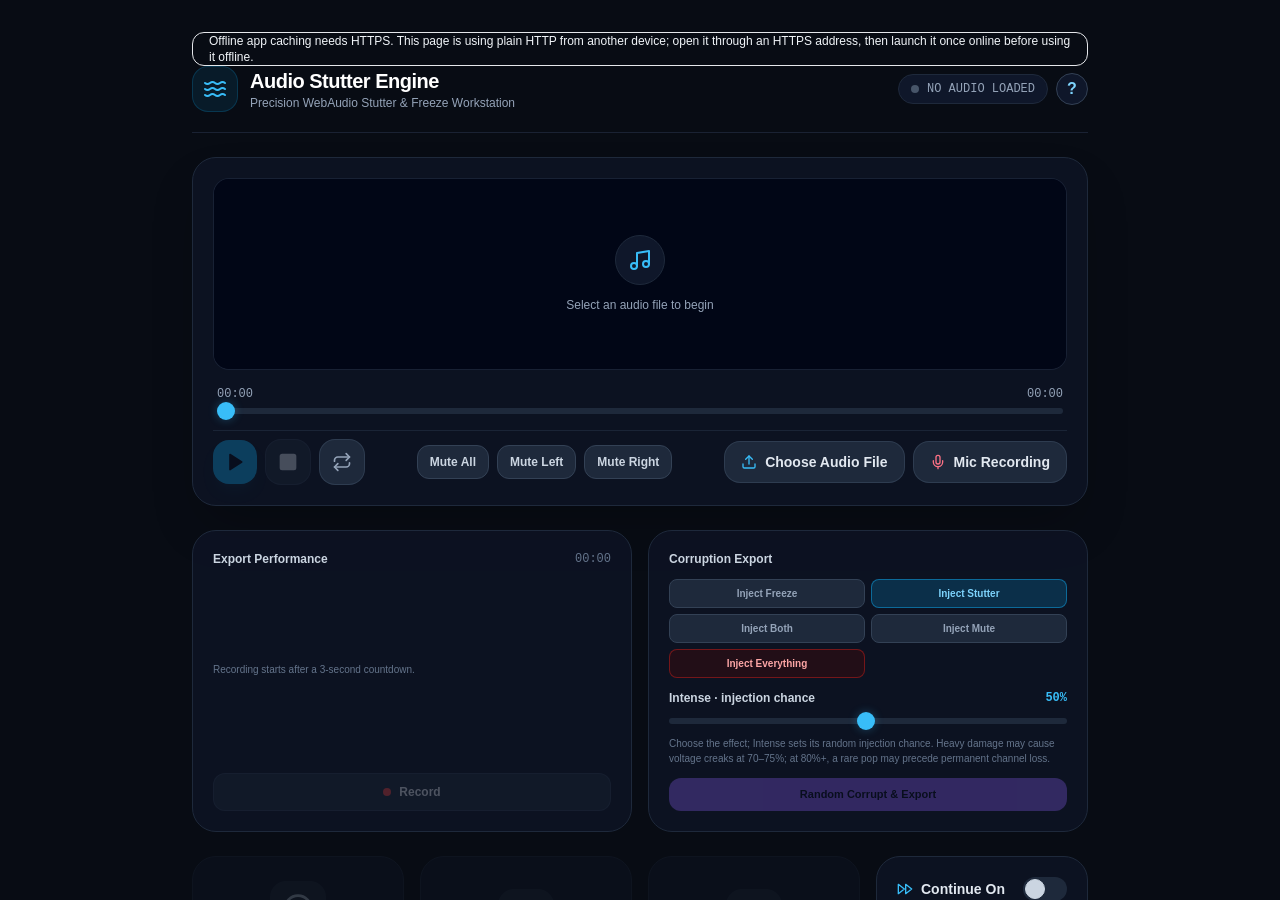
<file: PWA/offline.html>
<!doctype html>
<html lang="en">
<head>
  <meta charset="utf-8">
  <meta name="viewport" content="width=device-width,initial-scale=1,viewport-fit=cover">
  <meta name="theme-color" content="#080c14">
  <link rel="icon" type="image/svg+xml" href="../audio-corruptions.svg">
  <link rel="apple-touch-icon" sizes="180x180" href="../apple-touch-icon-v2.png">
  <link rel="manifest" href="../manifest.webmanifest">
  <meta name="apple-mobile-web-app-capable" content="yes">
  <meta name="apple-mobile-web-app-status-bar-style" content="black-translucent">
  <meta name="apple-mobile-web-app-title" content="Audio Corruption">
  <title>Audio Corruption</title>
  <style>
    * { box-sizing: border-box; }
    html, body { width: 100%; height: 100%; margin: 0; background: #080c14; }
    body { overflow: hidden; }
    #studio { display: block; width: 100%; height: 100%; border: 0; background: #080c14; }
    #offlineMessage { display: none; min-height: 100%; place-items: center; padding: 24px; color: #e2e8f0; font: 16px/1.5 -apple-system, BlinkMacSystemFont, "Segoe UI", sans-serif; }
    #offlineMessage article { width: min(100%, 440px); padding: 28px; border: 1px solid #1e293b; border-radius: 24px; background: #0f172a; text-align: center; }
    #offlineMessage h1 { margin: 0 0 10px; font-size: 1.25rem; }
    #offlineMessage p { margin: 0; color: #94a3b8; }
  </style>
</head>
<body>
  <iframe id="studio" title="Audio Stutter Studio" allow="autoplay; microphone"></iframe>
  <main id="offlineMessage" role="status">
    <article>
      <h1>Audio Stutter Studio is not cached yet</h1>
      <p>Reconnect to this address, open the studio once, and wait for it to finish loading. Then the app can launch offline.</p>
    </article>
  </main>
  <script>
    // This is the install/start page. Keep this URL visible while the studio
    // runs in a same-origin frame; when used as the worker's last-resort
    // fallback for another URL, show a useful message instead of nesting frames.
    if (location.pathname.endsWith('/PWA/offline.html')) {
      document.getElementById('studio').src = '../audio-corruptions.html';
    } else {
      document.getElementById('studio').remove();
      document.getElementById('offlineMessage').style.display = 'grid';
    }
  </script>
</body>
</html>
</file>
<file: audio-corruptions.css>
@import url("./styles/audio-corruptions.css");
</file>
